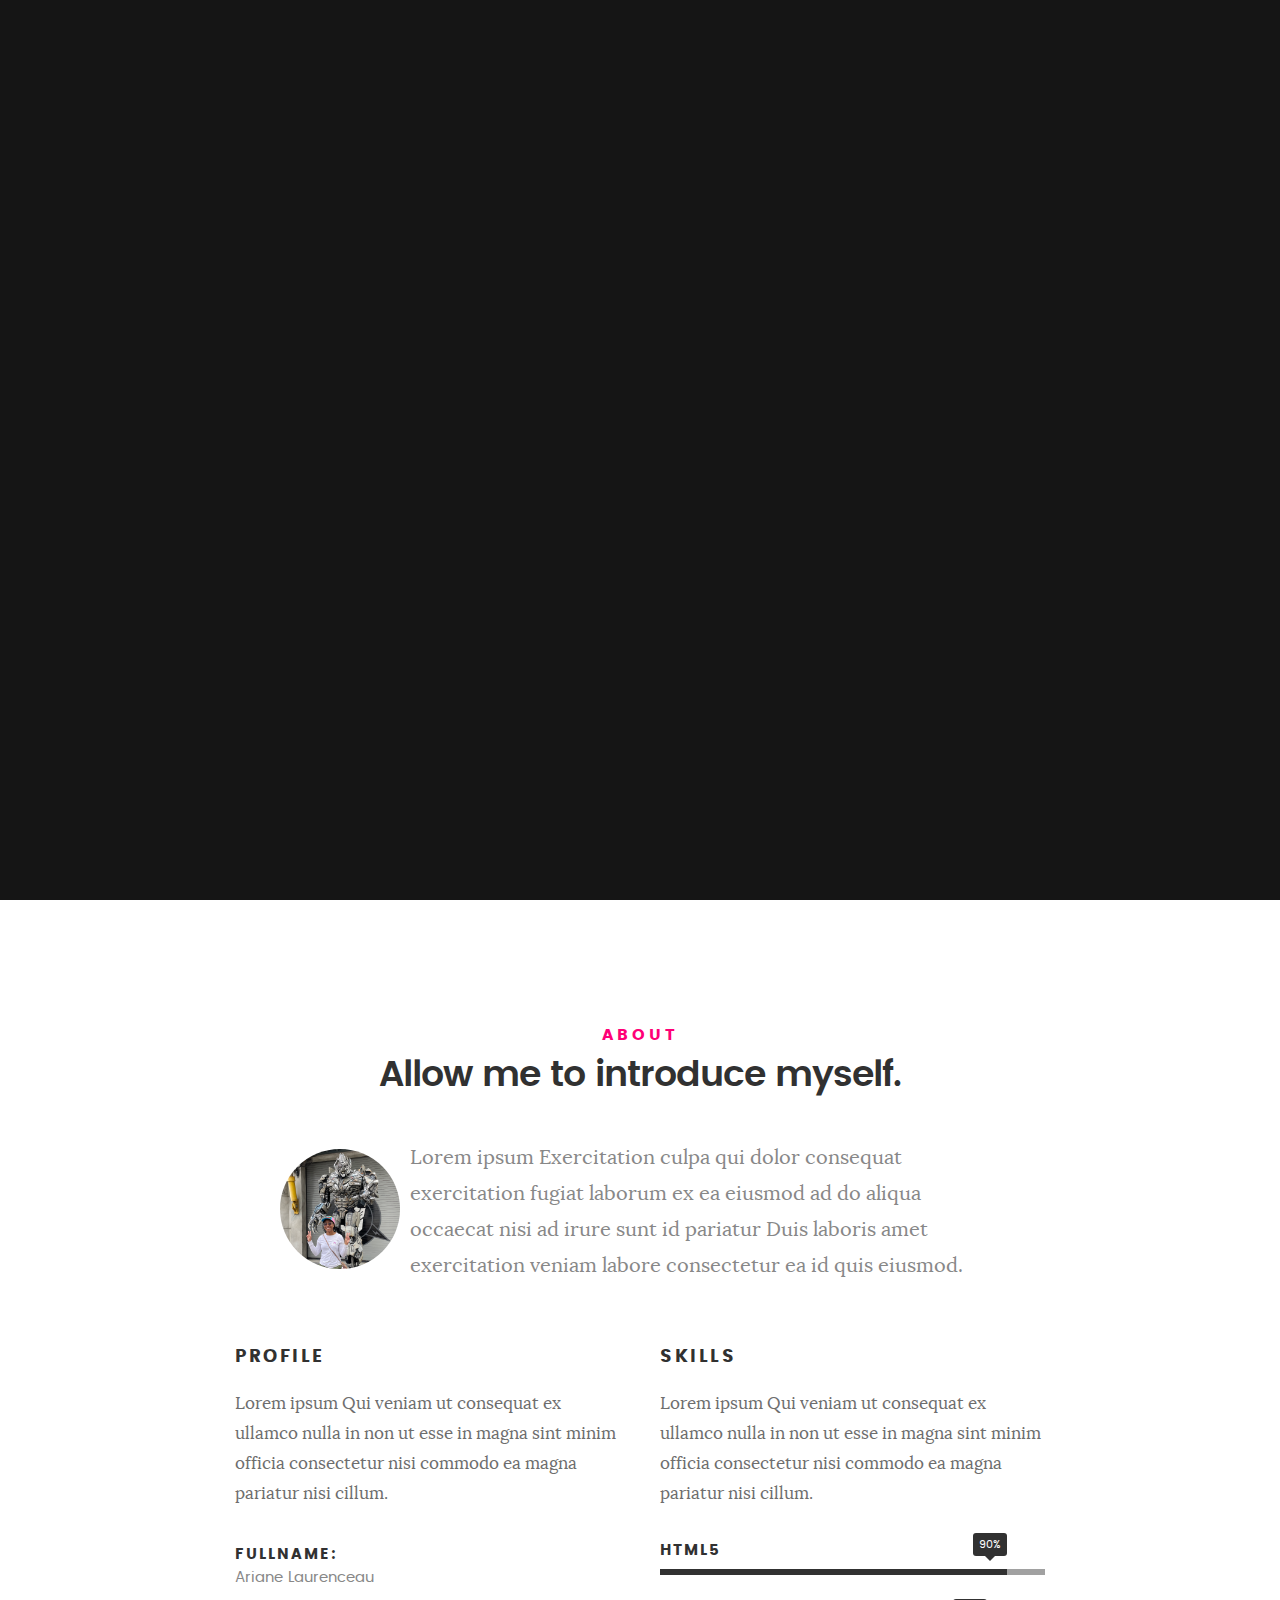
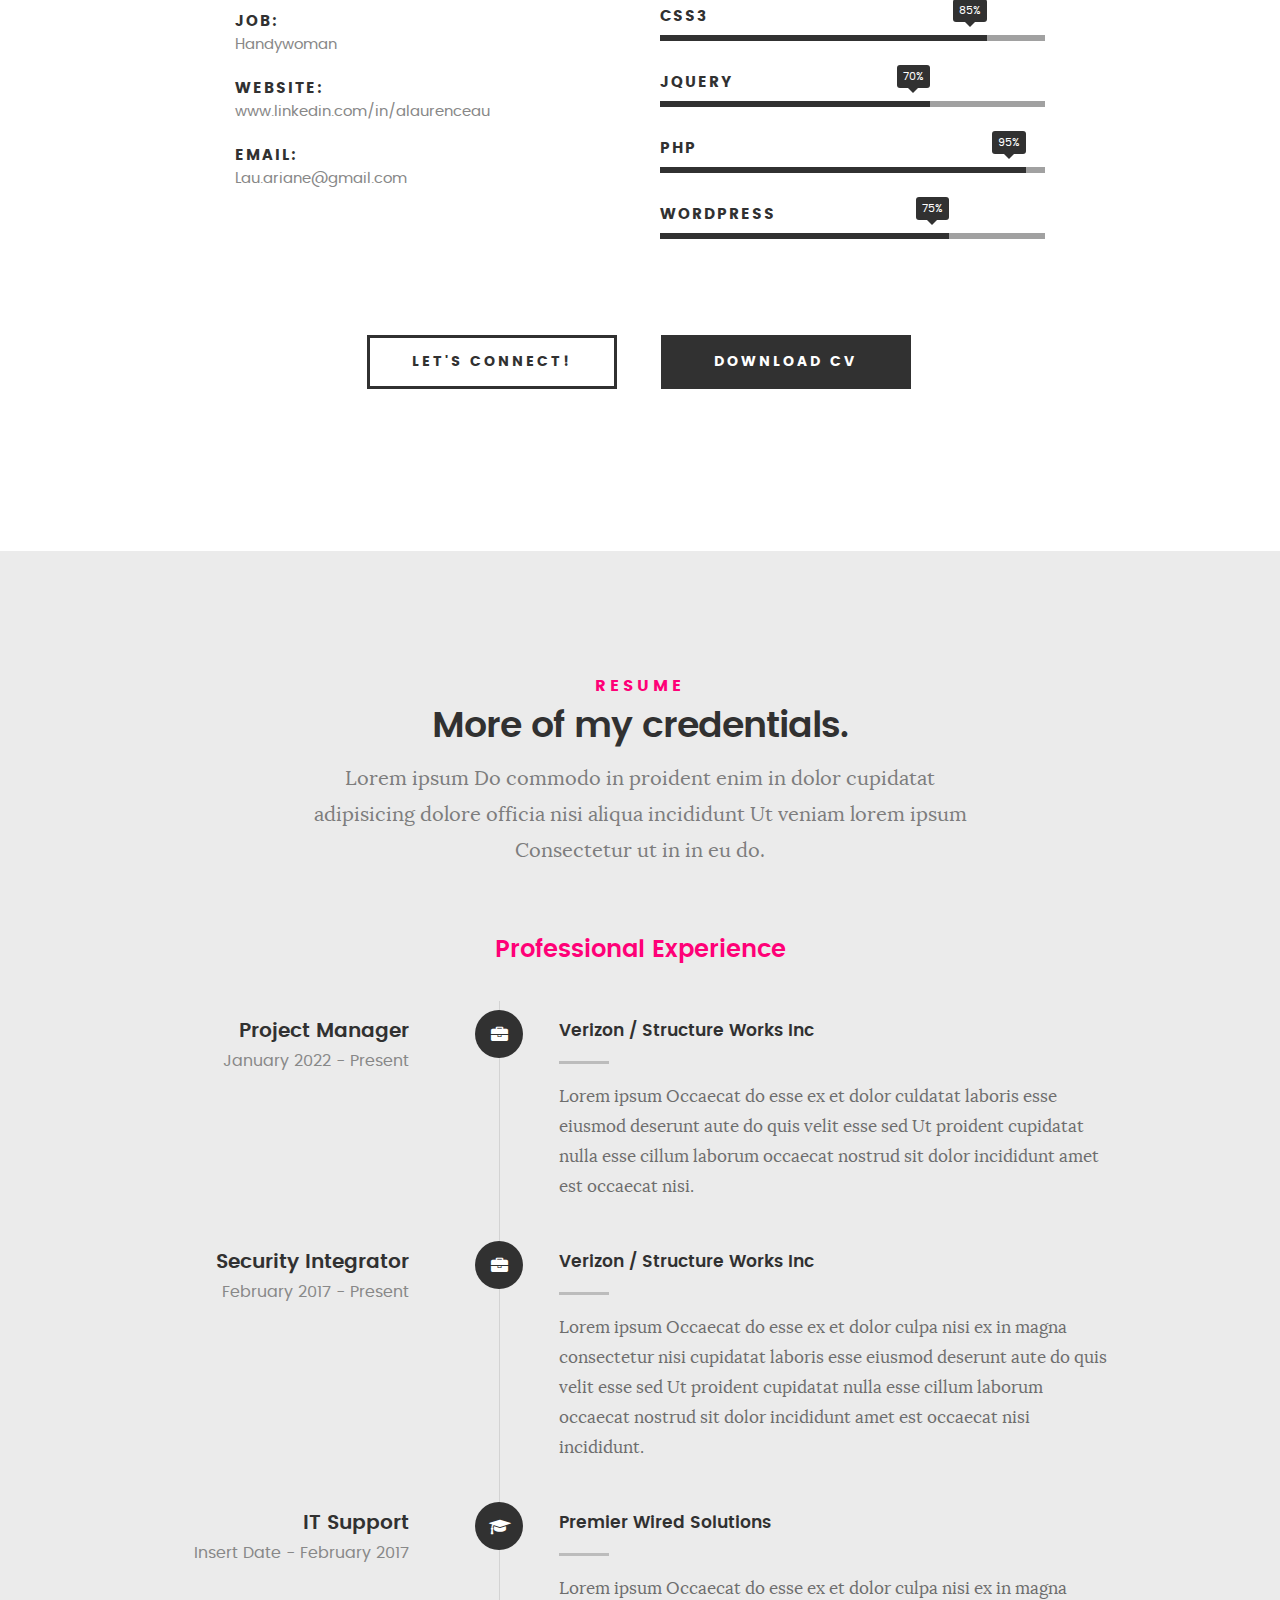
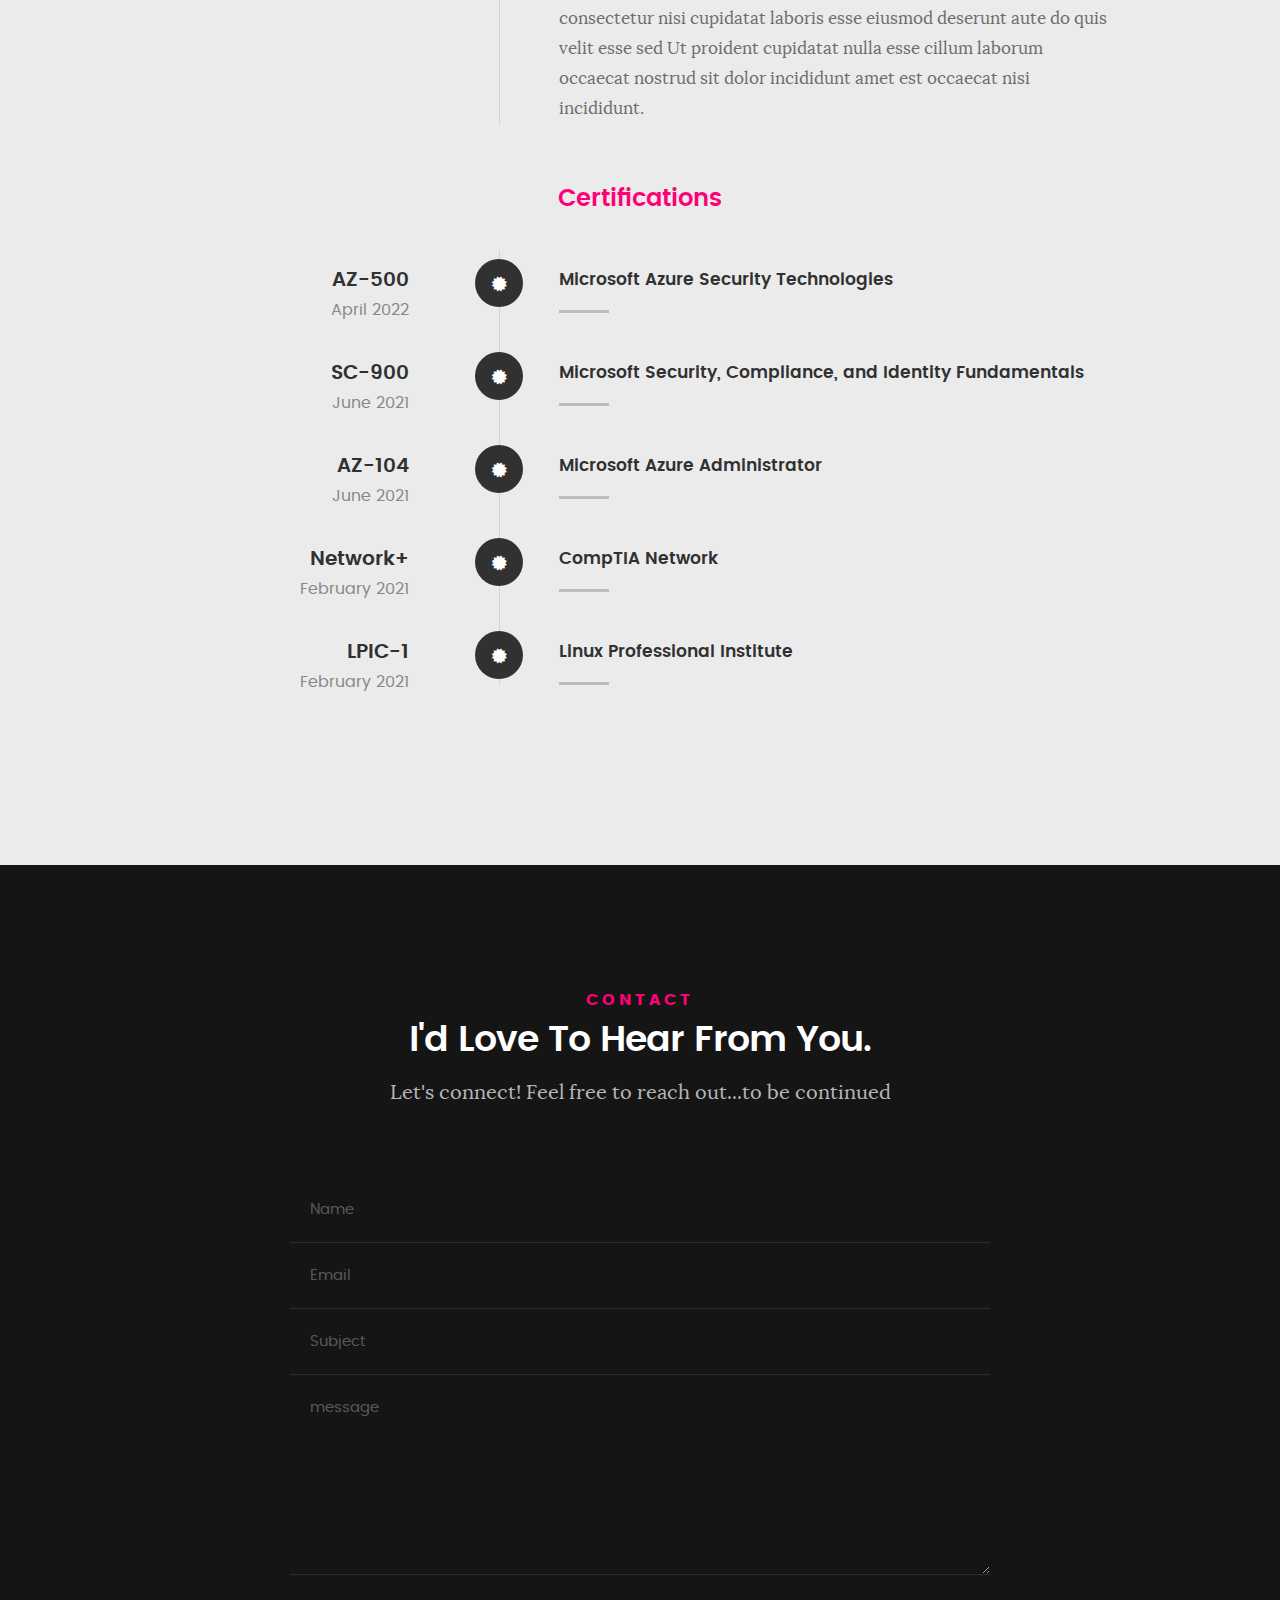
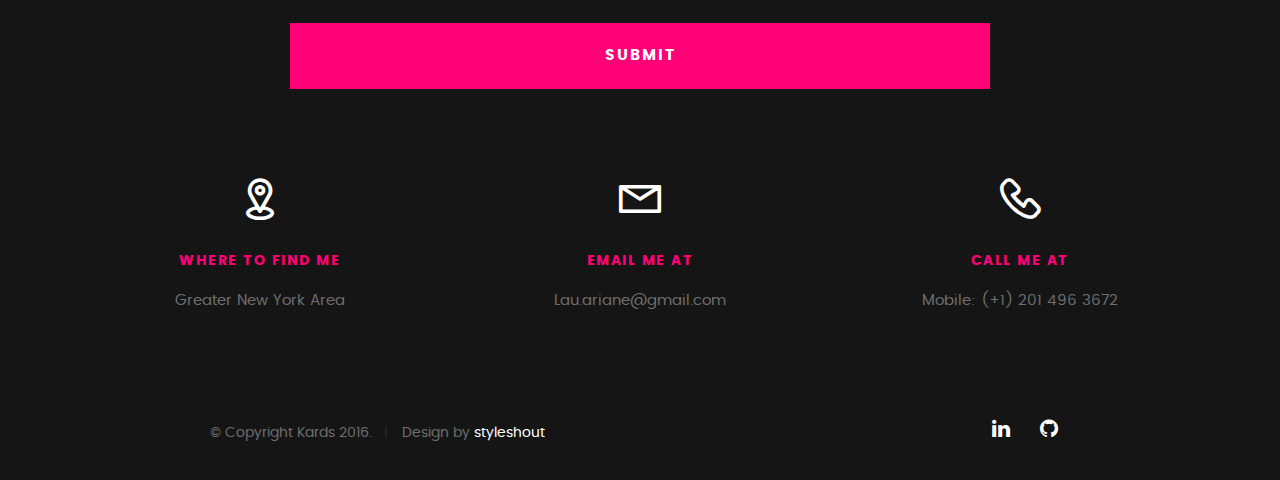
<file: frontend/AriWeb/index.html>
<!DOCTYPE html>
<!--[if IE 8 ]><html class="no-js oldie ie8" lang="en"> <![endif]-->
<!--[if IE 9 ]><html class="no-js oldie ie9" lang="en"> <![endif]-->
<!--[if (gte IE 9)|!(IE)]><!--><html class="no-js" lang="en"> <!--<![endif]-->
<head>

   <!--- basic page needs
   ================================================== -->
   <meta charset="utf-8">
	<title>ARI</title>
	<meta name="description" content="">  
	<meta name="author" content="">

   <!-- mobile specific metas
   ================================================== -->
	<meta name="viewport" content="width=device-width, initial-scale=1, maximum-scale=1">

 	<!-- CSS
   ================================================== -->
   <link rel="stylesheet" href="css/base.css">  
   <link rel="stylesheet" href="css/main.css">
   <link rel="stylesheet" href="css/vendor.css">     

   <!-- script
   ================================================== -->   
	<script src="js/modernizr.js"></script>
	<script src="js/pace.min.js"></script>

   <!-- favicons
	================================================== -->
	<link rel="icon" type="image/png" href="favicon.png">

</head>

<body id="top">

	<!-- header 
   ================================================== -->
   <header>   	
   	<div class="row">

   		<div class="top-bar">
   			<a class="menu-toggle" href="#"><span>Menu</span></a>

	   		<div class="logo">
		         <a href="index.html">ARI</a>
		      </div>		      

		   	<nav id="main-nav-wrap">
					<ul class="main-navigation">
						<li class="current"><a class="smoothscroll"  href="#intro" title="">Home</a></li>
						<li><a class="smoothscroll"  href="#about" title="">About</a></li>
						<li><a class="smoothscroll"  href="#resume" title="">Resume</a></li>					
						<li><a class="smoothscroll"  href="#contact" title="">Contact</a></li>				
					</ul>
				</nav>    		
   		</div> <!-- /top-bar --> 
   		
   	</div> <!-- /row --> 		
   </header> <!-- /header -->

	<!-- intro section
   ================================================== -->
   <section id="intro">   

   	<div class="intro-overlay"></div>	

   	<div class="intro-content">
   		<div class="row">

   			<div class="col-twelve">

	   			<h5>Hello, Everyone.</h5>
	   			<h1>I'm Ariane.</h1>

	   			<p>But you can call me Ari and this page has been viewed <a id="counter"></a> times ;) </p>

	   			<a class="button stroke smoothscroll" href="#about" title="">More About Me</a>

	   		</div>  
   			
   		</div>   		 		
   	</div> <!-- /intro-content --> 

   	<ul class="intro-social">        
        <li><a href="http://www.linkedin.com/in/alaurenceau"><i class="fa fa-linkedin"></i></a></li> 
		<li><a href="#"><i class="fa fa-github"></i></a></li>

      </ul> <!-- /intro-social -->      	

   </section> <!-- /intro -->


   <!-- about section
   ================================================== -->
   <section id="about">  

   	<div class="row section-intro">
   		<div class="col-twelve">

   			<h5>About</h5>
   			<h1>Allow me to introduce myself.</h1>

   			<div class="intro-info">

   				<img src="images/me.png" alt="Profile Picture">

   				<p class="lead">Lorem ipsum Exercitation culpa qui dolor consequat exercitation fugiat laborum ex ea eiusmod ad do aliqua occaecat nisi ad irure sunt id pariatur Duis laboris amet exercitation veniam labore consectetur ea id quis eiusmod.</p>
   			</div>   			

   		</div>   		
   	</div> <!-- /section-intro -->

   	<div class="row about-content">

   		<div class="col-six tab-full">

   			<h3>Profile</h3>
   			<p>Lorem ipsum Qui veniam ut consequat ex ullamco nulla in non ut esse in magna sint minim officia consectetur nisi commodo ea magna pariatur nisi cillum.</p>

   			<ul class="info-list">
   				<li>
   					<strong>Fullname:</strong>
   					<span>Ariane Laurenceau</span>
   				</li>
   				<li>
   					<strong>Job:</strong>
   					<span>Handywoman</span>
   				</li>
   				<li>
   					<strong>Website:</strong>
   					<span>www.linkedin.com/in/alaurenceau</span>
   				</li>
   				<li>
   					<strong>Email:</strong>
   					<span>Lau.ariane@gmail.com</span>
   				</li>

   			</ul> <!-- /info-list -->

   		</div>

   		<div class="col-six tab-full">

   			<h3>Skills</h3>
   			<p>Lorem ipsum Qui veniam ut consequat ex ullamco nulla in non ut esse in magna sint minim officia consectetur nisi commodo ea magna pariatur nisi cillum.</p>

				<ul class="skill-bars">
				   <li>
				   	<div class="progress percent90"><span>90%</span></div>
				   	<strong>HTML5</strong>
				   </li>
				   <li>
				   	<div class="progress percent85"><span>85%</span></div>
				   	<strong>CSS3</strong>
				   </li>
				   <li>
				   	<div class="progress percent70"><span>70%</span></div>
				   	<strong>JQuery</strong>
				   </li>
				   <li>
				   	<div class="progress percent95"><span>95%</span></div>
				   	<strong>PHP</strong>
				   </li>
				   <li>

				   	<div class="progress percent75"><span>75%</span></div>
				   	<strong>Wordpress</strong>
				   </li>
      
				</ul> <!-- /skill-bars -->		

   		</div>

   	</div>

   	<div class="row button-section">
   		<div class="col-twelve">
   			<a href="#contact" title="Hire Me" class="button stroke smoothscroll">Let's Connect!</a>
   			<a href="#" title="Download CV" class="button button-primary">Download CV</a>
   		</div>   		
   	</div>

   </section> <!-- /process-->    


   <!-- resume Section
   ================================================== -->
	<section id="resume" class="grey-section">

		<div class="row section-intro">
   		<div class="col-twelve">

   			<h5>Resume</h5>
   			<h1>More of my credentials.</h1>

   			<p class="lead">Lorem ipsum Do commodo in proident enim in dolor cupidatat adipisicing dolore officia nisi aliqua incididunt Ut veniam lorem ipsum Consectetur ut in in eu do.</p>

   		</div>   		
   	</div> <!-- /section-intro--> 

   	<div class="row resume-timeline">

   		<div class="col-twelve resume-header">

   			<h2>Professional Experience</h2>

   		</div> <!-- /resume-header -->

   		<div class="col-twelve">

   			<div class="timeline-wrap">

   				<div class="timeline-block">

	   				<div class="timeline-ico">
	   					<i class="fa fa-briefcase"></i>
	   				</div>

	   				<div class="timeline-header">
	   					<h3>Project Manager</h3>
	   					<p>January 2022 - Present</p>
	   				</div>

	   				<div class="timeline-content">
	   					<h4>Verizon / Structure Works Inc</h4>
	   					<p>Lorem ipsum Occaecat do esse ex et dolor culdatat laboris esse eiusmod deserunt aute do quis velit esse sed Ut proident cupidatat nulla esse cillum laborum occaecat nostrud sit dolor incididunt amet est occaecat nisi.</p>
	   				</div>

	   			</div> <!-- /timeline-block -->

	   			<div class="timeline-block">

	   				<div class="timeline-ico">
	   					<i class="fa fa-briefcase"></i>
	   				</div>

	   				<div class="timeline-header">
	   					<h3>Security Integrator</h3>
	   					<p>February 2017 - Present</p>
	   				</div>

	   				<div class="timeline-content">
	   					<h4>Verizon / Structure Works Inc</h4>
	   					<p>Lorem ipsum Occaecat do esse ex et dolor culpa nisi ex in magna consectetur nisi cupidatat laboris esse eiusmod deserunt aute do quis velit esse sed Ut proident cupidatat nulla esse cillum laborum occaecat nostrud sit dolor incididunt amet est occaecat nisi incididunt.</p>
	   				</div>

	   			</div> <!-- /timeline-block -->

	   			<div class="timeline-block">

	   				<div class="timeline-ico">
	   					<i class="fa fa-graduation-cap"></i>
	   				</div>

	   				<div class="timeline-header">
	   					<h3>IT Support</h3>
	   					<p>Insert Date - February 2017</p>
	   				</div>

	   				<div class="timeline-content">
	   					<h4>Premier Wired Solutions</h4>
	   					<p>Lorem ipsum Occaecat do esse ex et dolor culpa nisi ex in magna consectetur nisi cupidatat laboris esse eiusmod deserunt aute do quis velit esse sed Ut proident cupidatat nulla esse cillum laborum occaecat nostrud sit dolor incididunt amet est occaecat nisi incididunt.</p>
	   				</div>

	   			</div> <!-- /timeline-block -->

   			</div> <!-- /timeline-wrap -->   			

   		</div> <!-- /col-twelve -->
   		
   	</div> <!-- /resume-timeline -->
   	
   	<div class="row resume-timeline">

   		<div class="col-twelve resume-header">

   			<h2>Certifications</h2>

   		</div> <!-- /resume-header -->

   		<div class="col-twelve">

   			<div class="timeline-wrap">

   				<div class="timeline-block">

	   				<div class="timeline-ico">
	   					<i class="fa fa-certificate"></i>
	   				</div>

	   				<div class="timeline-header">
	   					<h3>AZ-500</h3>
	   					<p>April 2022</p>
	   				</div>

	   				<div class="timeline-content">
	   					<h4>Microsoft Azure Security Technologies</h4>
	   					<p></p>
	   				</div>

	   			</div> <!-- /timeline-block -->

	   			<div class="timeline-block">

	   				<div class="timeline-ico">
	   					<i class="fa fa-certificate"></i>
	   				</div>

	   				<div class="timeline-header">
	   					<h3>SC-900</h3>
	   					<p>June 2021</p>
	   				</div>

	   				<div class="timeline-content">
	   					<h4>Microsoft Security, Compliance, and Identity Fundamentals</h4>
	   					<p></p>
	   				</div>

	   			</div> <!-- /timeline-block -->

	   			<div class="timeline-block">

	   				<div class="timeline-ico">
	   					<i class="fa fa-certificate"></i>
	   				</div>

	   				<div class="timeline-header">
	   					<h3>AZ-104</h3>
	   					<p>June 2021</p>
	   				</div>

	   				<div class="timeline-content">
	   					<h4>Microsoft Azure Administrator</h4>
	   					<p></p>
	   				</div>

	   			</div> <!-- /timeline-block -->

				<div class="timeline-block">

					<div class="timeline-ico">
						<i class="fa fa-certificate"></i>
					</div>

					<div class="timeline-header">
						<h3>Network+</h3>
						<p>February 2021</p>
					</div>

					<div class="timeline-content">
						<h4>CompTIA Network</h4>
						<p></p>
					</div>

				</div> <!-- /timeline-block -->

				<div class="timeline-block">

					<div class="timeline-ico">
						<i class="fa fa-certificate"></i>
					</div>

					<div class="timeline-header">
						<h3>LPIC-1</h3>
						<p>February 2021</p>
					</div>

					<div class="timeline-content">
						<h4>Linux Professional Institute</h4>
						<p></p>
					</div>

				</div> <!-- /timeline-block -->

   			</div> <!-- /timeline-wrap -->   			

   		</div> <!-- /col-twelve -->
   		
   	</div> <!-- /resume-timeline -->
		
	</section> <!-- /features -->

	
   <!-- contact
   ================================================== -->
	<section id="contact">

		<div class="row section-intro">
   		<div class="col-twelve">

   			<h5>Contact</h5>
   			<h1>I'd Love To Hear From You.</h1>

   			<p class="lead">Let's connect! Feel free to reach out...to be continued </p>

   		</div> 
   	</div> <!-- /section-intro -->

   	<div class="row contact-form">

   		<div class="col-twelve">

            <!-- form -->
            <form name="contactForm" id="contactForm" method="post" action="">
      			<fieldset>

                  <div class="form-field">
 						   <input name="contactName" type="text" id="contactName" placeholder="Name" value="" minlength="2" required="">
                  </div>
                  <div class="form-field">
	      			   <input name="contactEmail" type="email" id="contactEmail" placeholder="Email" value="" required="">
	               </div>
                  <div class="form-field">
	     				   <input name="contactSubject" type="text" id="contactSubject" placeholder="Subject" value="">
	               </div>                       
                  <div class="form-field">
	                 	<textarea name="contactMessage" id="contactMessage" placeholder="message" rows="10" cols="50" required=""></textarea>
	               </div>                      
                 <div class="form-field">
                     <button class="submitform">Submit</button>
                     <div id="submit-loader">
                        <div class="text-loader">Sending...</div>                             
       				      <div class="s-loader">
								  	<div class="bounce1"></div>
								  	<div class="bounce2"></div>
								  	<div class="bounce3"></div>
								</div>
							</div>
                  </div>

      			</fieldset>
      		</form> <!-- Form End -->

            <!-- contact-warning -->
            <div id="message-warning">            	
            </div>            
            <!-- contact-success -->
      		<div id="message-success">
               <i class="fa fa-check"></i>Your message was sent, thank you!<br>
      		</div>

         </div> <!-- /col-twelve -->
   		
   	</div> <!-- /contact-form -->

   	<div class="row contact-info">

   		<div class="col-four tab-full">

   			<div class="icon">
   				<i class="icon-pin"></i>
   			</div>

   			<h5>Where to find me</h5>

   			<p>Greater New York Area</p>

   		</div>

   		<div class="col-four tab-full collapse">

   			<div class="icon">
   				<i class="icon-mail"></i>
   			</div>

   			<h5>Email Me At</h5>

   			<p>Lau.ariane@gmail.com</p>

   		</div>

   		<div class="col-four tab-full">

   			<div class="icon">
   				<i class="icon-phone"></i>
   			</div>

   			<h5>Call Me At</h5>

   			<p>Mobile: (+1) 201 496 3672</p>

   		</div>
   		
   	</div> <!-- /contact-info -->
		
	</section> <!-- /contact -->


   <!-- footer
   ================================================== -->

   <footer>
     	<div class="row">

     		<div class="col-six tab-full pull-right social">

     			<ul class="footer-social">        
			      <li><a href="http://www.linkedin.com/in/alaurenceau"><i class="fa fa-linkedin"></i></a></li>
			      <li><a href="#"><i class="fa fa-github"></i></a></li>
			   </ul> 
	      		
	      </div>

      	<div class="col-six tab-full">
	      	<div class="copyright">
		        	<span>© Copyright Kards 2016.</span> 
		        	<span>Design by <a href="http://www.styleshout.com/">styleshout</a></span>	         	
		         </div>		                  
	      	</div>

	      	<div id="go-top">
		         <a class="smoothscroll" title="Back to Top" href="#top"><i class="fa fa-long-arrow-up"></i></a>
		      </div>

      	</div> <!-- /row -->     	
   </footer>  

   <div id="preloader"> 
    	<div id="loader"></div>
   </div> 

   <!-- Java Script
   ================================================== --> 
   <script src="js/jquery-2.1.3.min.js"></script>
   <script src="js/plugins.js"></script>
   <script src="js/main.js"></script>

</body>

</html>
</file>
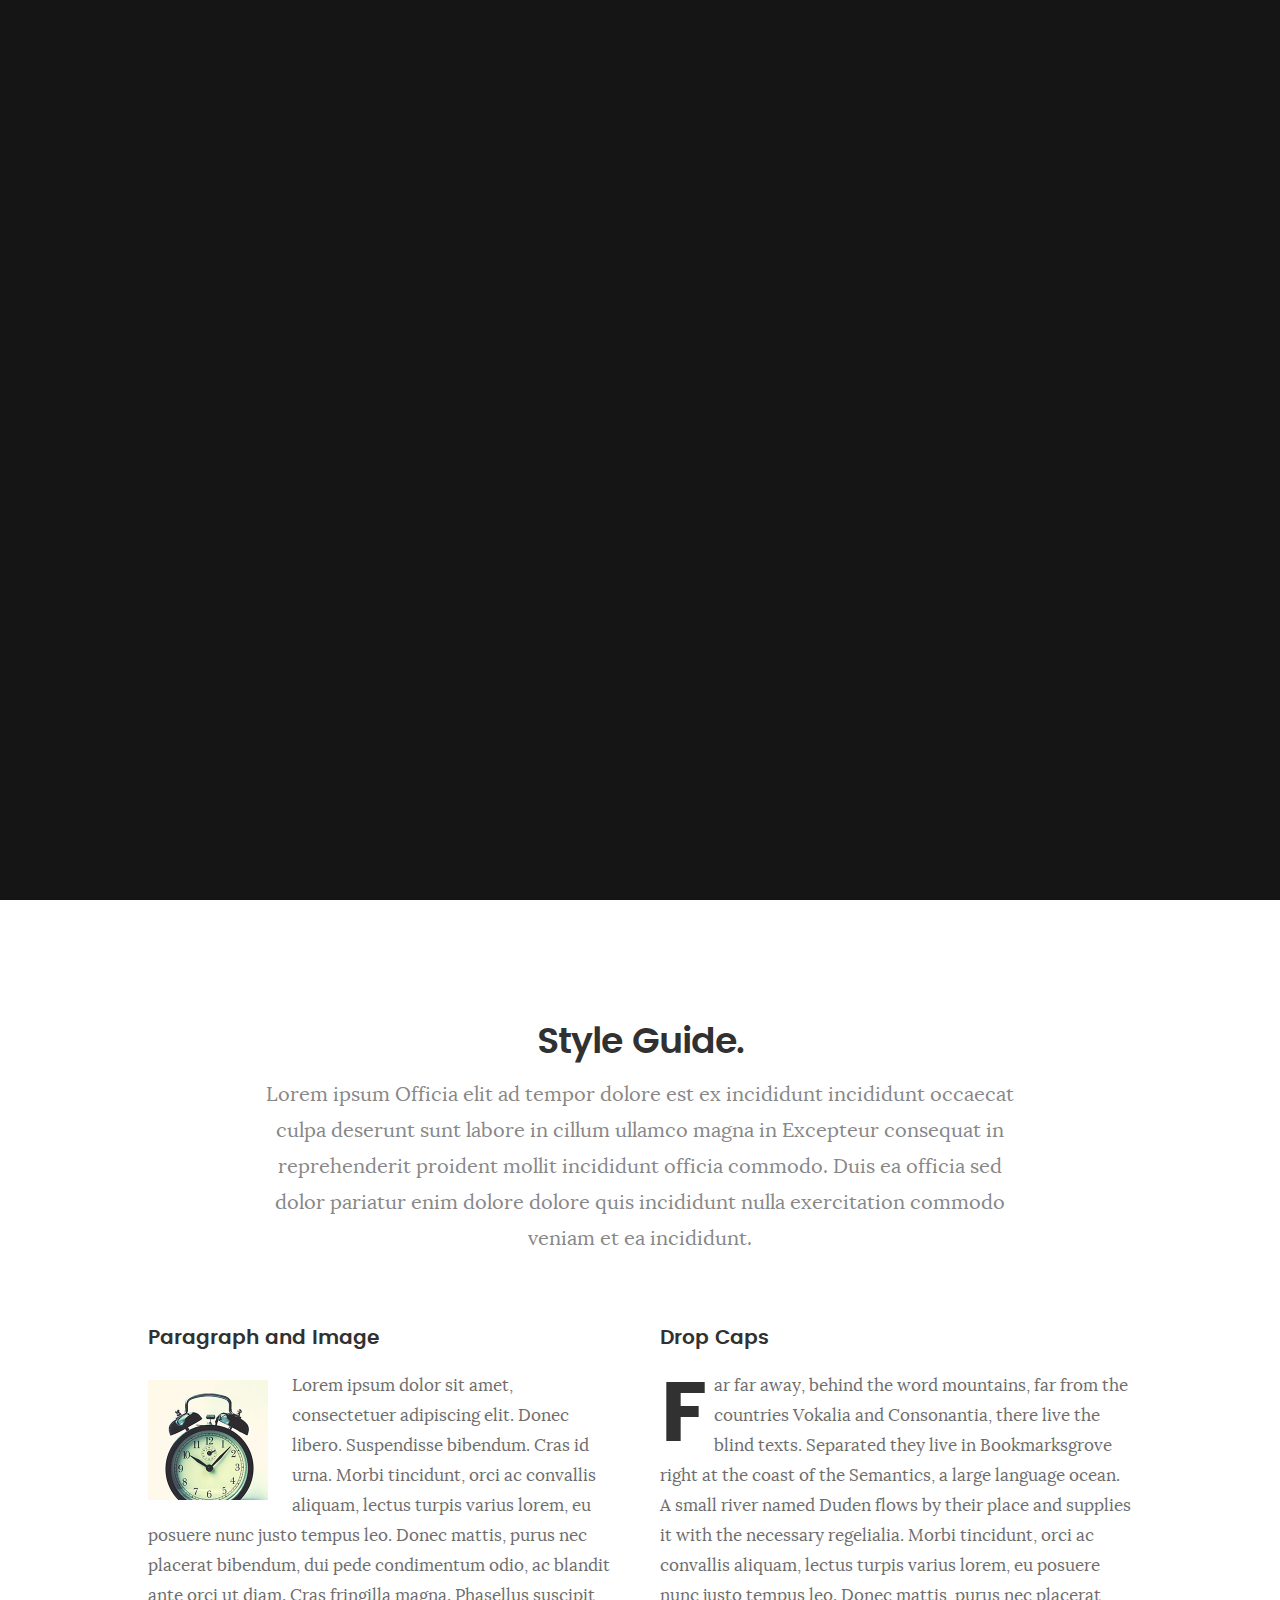
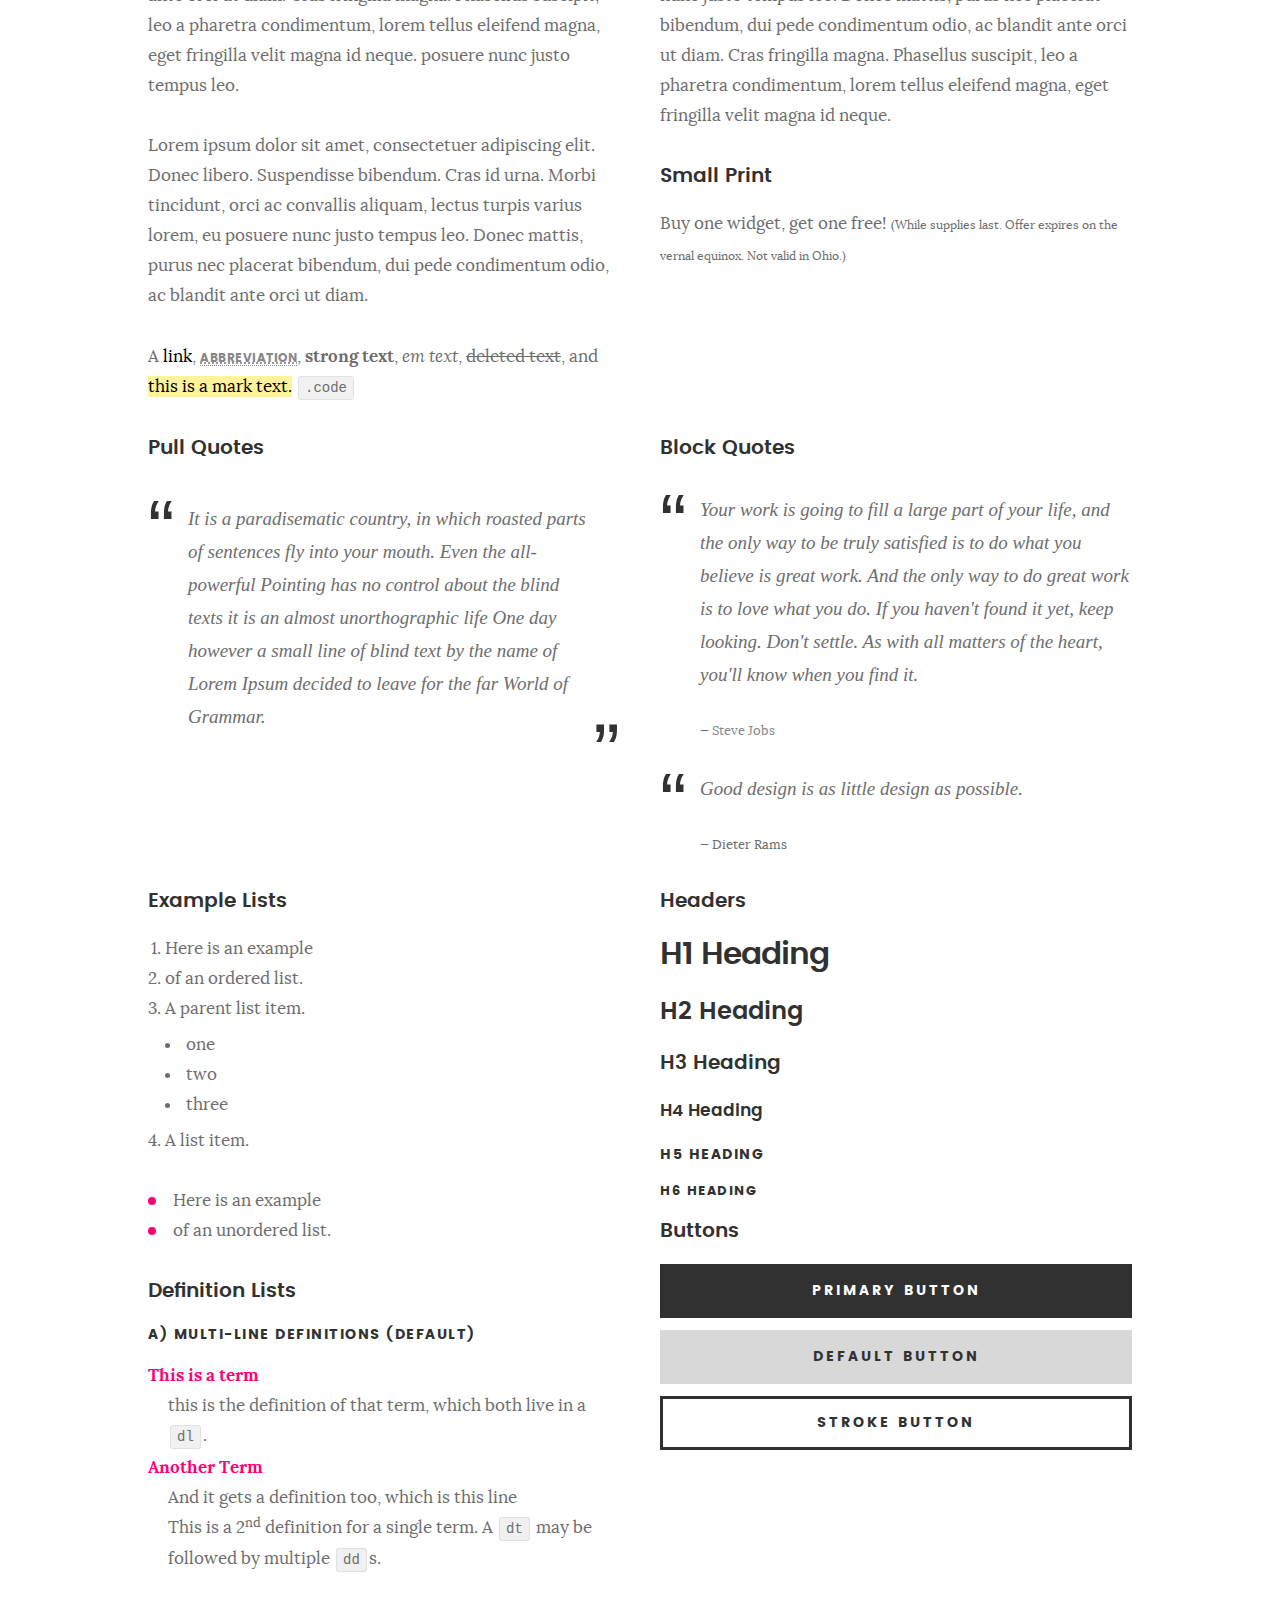
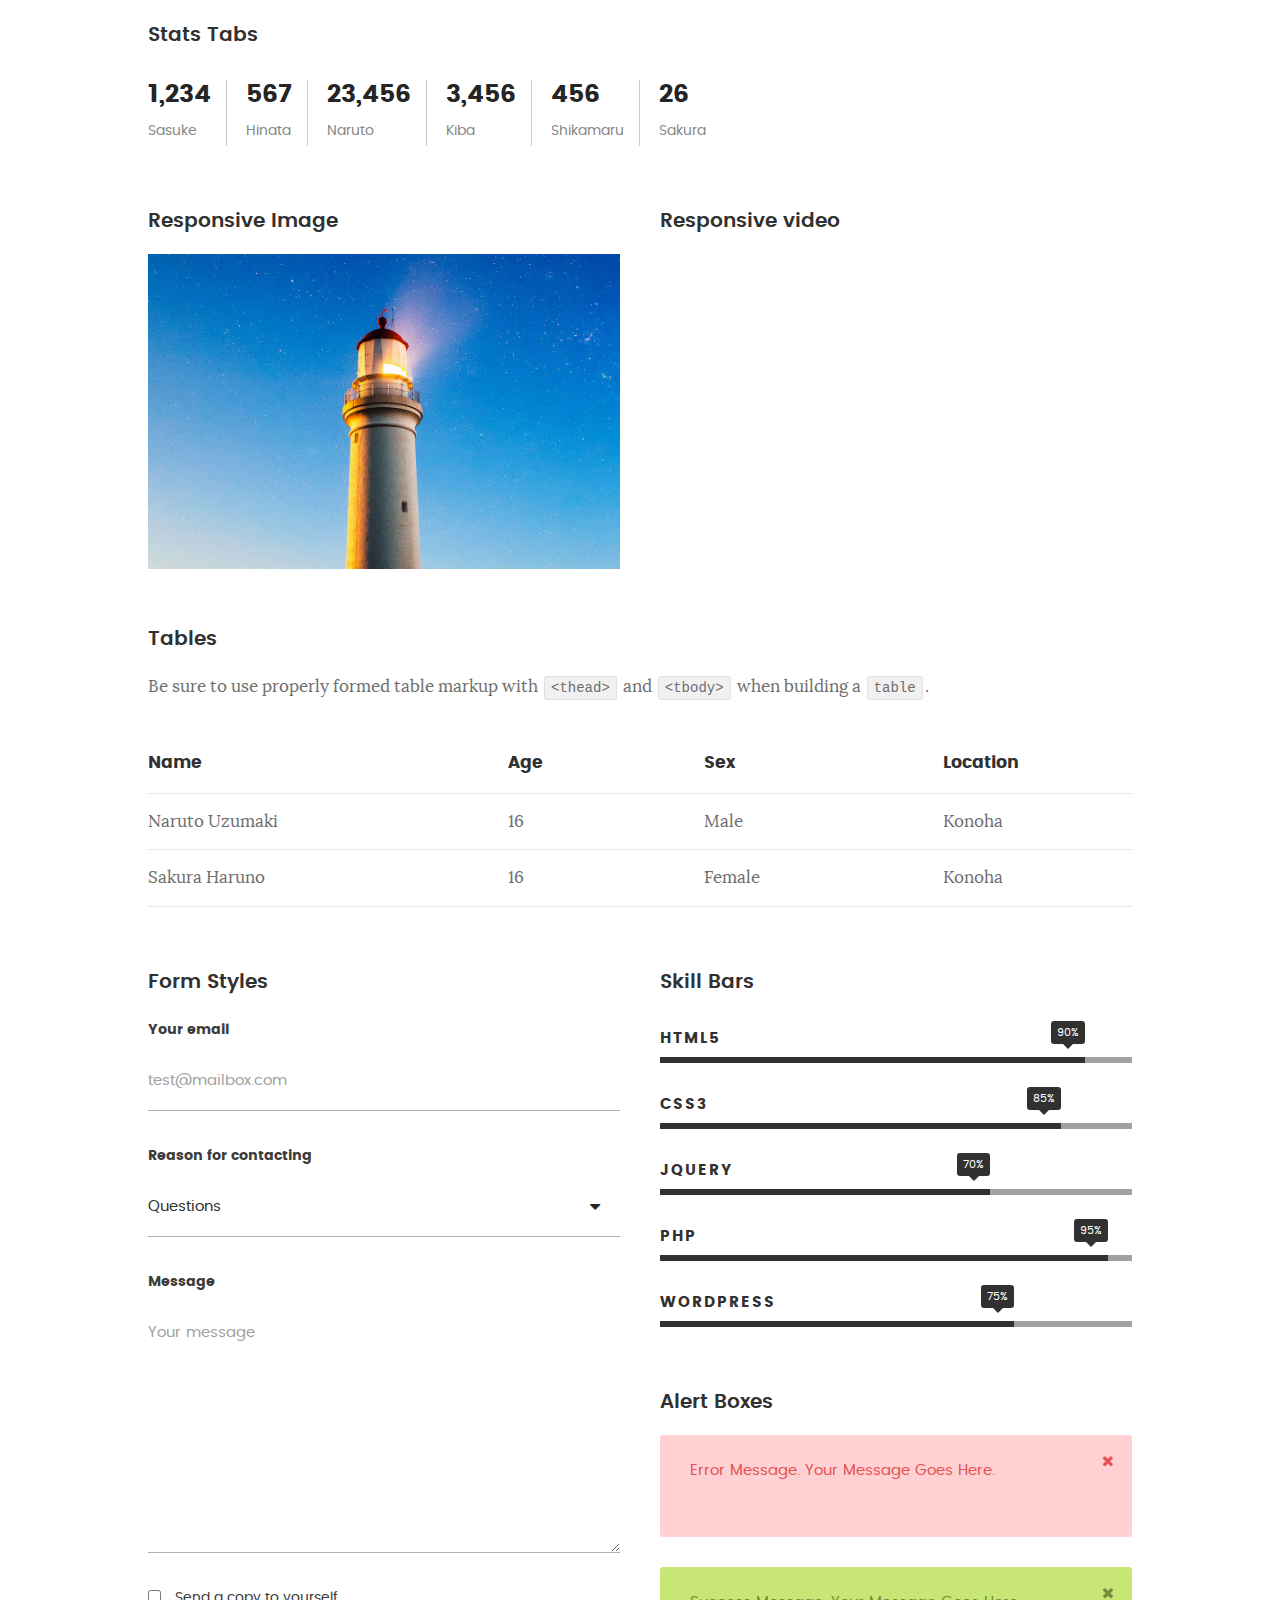
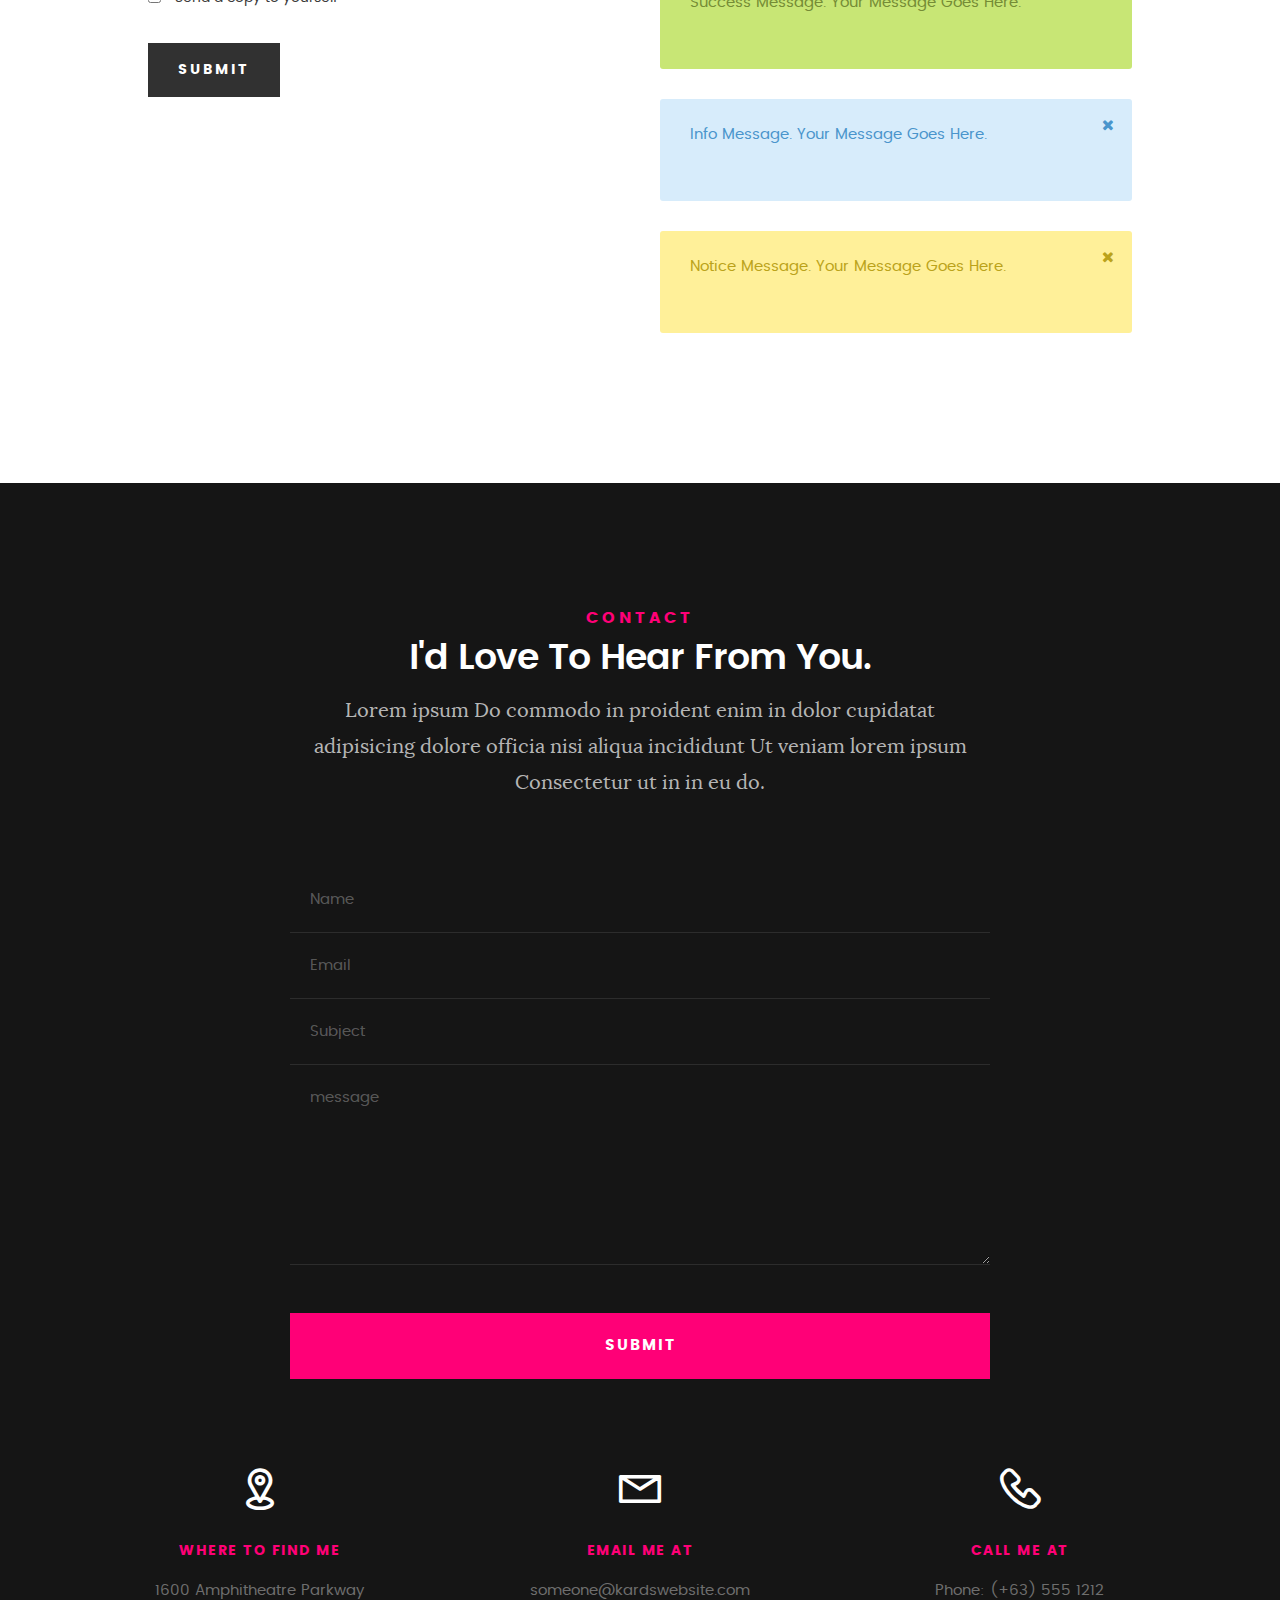
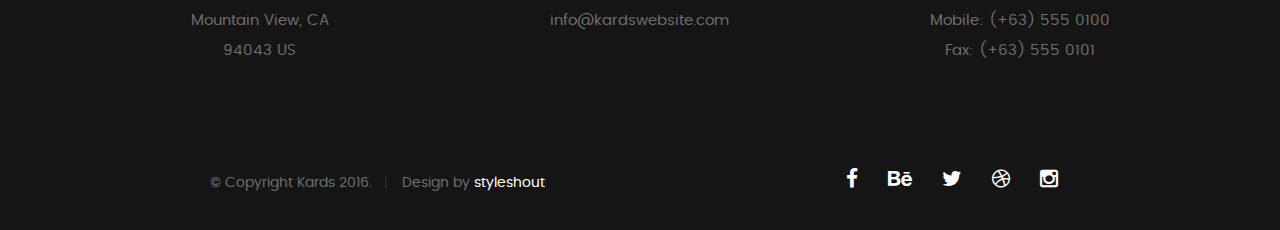
<file: frontend/AriWeb/styles.html>
<!DOCTYPE html>
<!--[if IE 8 ]><html class="no-js oldie ie8" lang="en"> <![endif]-->
<!--[if IE 9 ]><html class="no-js oldie ie9" lang="en"> <![endif]-->
<!--[if (gte IE 9)|!(IE)]><!--><html class="no-js" lang="en"> <!--<![endif]-->
<head>

   <!--- basic page needs
   ================================================== -->
   <meta charset="utf-8">
	<title>Style Demo - Kards</title>
	<meta name="description" content="">  
	<meta name="author" content="">

   <!-- mobile specific metas
   ================================================== -->
	<meta name="viewport" content="width=device-width, initial-scale=1, maximum-scale=1">

 	<!-- CSS
   ================================================== -->
   <link rel="stylesheet" href="css/base.css">  
   <link rel="stylesheet" href="css/main.css">
   <link rel="stylesheet" href="css/vendor.css">

   <style type="text/css" media="screen">

   	#styles { 
   		background: white;
   		padding-top: 12rem;
   		padding-bottom: 12rem;
   	}
   	#styles .row {
   		max-width: 1024px;
     	}
     	#styles .section-intro {
   		max-width: 800px;
     	}
      	
   </style>       

   <!-- script
   ================================================== -->
	<script src="js/modernizr.js"></script>
	<script src="js/pace.min.js"></script>

   <!-- favicons
	================================================== -->
	<link rel="icon" type="image/png" href="favicon.png">

</head>

<body id="top">

	<!-- header 
   ================================================== -->
   <header>   	
   	<div class="row">

   		<div class="top-bar">
   			<a class="menu-toggle" href="#"><span>Menu</span></a>

	   		<div class="logo">
		         <a href="index.html">KARDS</a>
		      </div>		      

		   	<nav id="main-nav-wrap">
					<ul class="main-navigation">
						<li><a href="index.html#intro" title="">Home</a></li>
						<li><a href="index.html#about" title="">About</a></li>
						<li><a href="index.html#resume" title="">Resume</a></li>
						<li><a href="index.html#services" title="">Services</a></li>					
						<li><a class="smoothscroll"  href="#contact" title="">Contact</a></li>	
						<li><a href="styles.html" title="">Style Demo</a></li>				
					</ul>
				</nav>    		
   		</div> <!-- /top-bar --> 
   		
   	</div> <!-- /row --> 		
   </header> <!-- /header -->

	<!-- intro section
   ================================================== -->
   <section id="intro">   

   	<div class="intro-overlay"></div>	

   	<div class="intro-content">
   		<div class="row">

   			<div class="col-twelve">

	   			<h5>Hello, Everyone.</h5>
	   			<h1>I'm Ariane Laurenceau.</h1>

	   			<p class="intro-position">
	   				<span>But you can call me Ari</span>
	   			</p>

	   			<a class="button stroke smoothscroll" href="#about" title="">More About Me</a>

	   		</div>  
   			
   		</div>   		 		
   	</div> <!-- /intro-content --> 

   	<ul class="intro-social">        
         <li><a href="#"><i class="fa fa-facebook"></i></a></li>
         <li><a href="#"><i class="fa fa-behance"></i></a></li>
         <li><a href="#"><i class="fa fa-twitter"></i></a></li>
         <li><a href="#"><i class="fa fa-dribbble"></i></a></li>
         <li><a href="#"><i class="fa fa-instagram"></i></a></li>
      </ul> <!-- /intro-social -->      	

   </section> <!-- /intro -->


   <!-- Style Demo
   ================================================== -->
   <section id="styles">

   	<div class="row section-intro">

   		<div class="col-twelve">

   			<h1>Style Guide.</h1>

   			<p class="lead">Lorem ipsum Officia elit ad tempor dolore est ex incididunt incididunt occaecat culpa deserunt sunt labore in cillum ullamco magna in Excepteur consequat in reprehenderit proident mollit incididunt officia commodo.
   			Duis ea officia sed dolor pariatur enim dolore dolore quis incididunt nulla exercitation commodo veniam et ea incididunt.</p>   			

   		</div>

     	</div> <!-- /row -->

     	<div class="row">

     		<div class="col-six tab-full">

		      <h3>Paragraph and Image</h3>

		      <p><a href="#"><img width="120" height="120" class="pull-left" alt="sample-image" src="images/sample-image.jpg"></a>
		  		Lorem ipsum dolor sit amet, consectetuer adipiscing elit. Donec libero. Suspendisse bibendum.
		  		Cras id urna. Morbi tincidunt, orci ac convallis aliquam, lectus turpis varius lorem, eu
		  		posuere nunc justo tempus leo. Donec mattis, purus nec placerat bibendum, dui pede condimentum
		  		odio, ac blandit ante orci ut diam. Cras fringilla magna. Phasellus suscipit, leo a pharetra
		  		condimentum, lorem tellus eleifend magna, eget fringilla velit magna id neque.
		  		posuere nunc justo tempus leo. </p>

		  		<p>
		  		Lorem ipsum dolor sit amet, consectetuer adipiscing elit. Donec libero. Suspendisse bibendum.
		  		Cras id urna. Morbi tincidunt, orci ac convallis aliquam, lectus turpis varius lorem, eu
		  		posuere nunc justo tempus leo. Donec mattis, purus nec placerat bibendum, dui pede condimentum
		  		odio, ac blandit ante orci ut diam.	
 			   </p>

            <p>A <a href="#">link</a>,
  			   <abbr title="this really isn't a very good description">abbreviation</abbr>,
  			   <strong>strong text</strong>,
            <em>em text</em>,
  			   <del>deleted text</del>, and
            <mark>this is a mark text.</mark>
            <code>.code</code>
          	</p>

         </div>

         <div class="col-six tab-full">

            <h3>Drop Caps</h3>

	         <p class="drop-cap">Far far away, behind the word mountains, far from the countries Vokalia and Consonantia,
	         there live the blind texts. Separated they live in Bookmarksgrove right at the coast of the
	         Semantics, a large language ocean. A small river named Duden flows by their place and supplies it with the necessary regelialia. Morbi tincidunt, orci ac convallis aliquam, lectus turpis varius lorem, eu	posuere nunc justo tempus leo. Donec mattis, purus nec placerat bibendum, dui pede condimentum odio, ac blandit ante orci ut diam. Cras fringilla magna. Phasellus suscipit, leo a pharetra condimentum, lorem tellus eleifend magna, eget fringilla velit magna id neque.
		  		</p>

		      <h3>Small Print</h3>

		      <p>Buy one widget, get one free!
		  		<small>(While supplies last. Offer expires on the vernal equinox. Not valid in Ohio.)</small>
		  		</p>

		   </div>	         

		</div> <!-- /row -->

		<div class="row">

		  	<div class="col-six tab-full">

		      <h3>Pull Quotes</h3>

		      <aside class="pull-quote">
				   <blockquote>
					   <p>It is a paradisematic country, in which roasted parts of
		            sentences fly into your mouth. Even the all-powerful Pointing has no control about the blind
		            texts it is an almost unorthographic life One day however a small line of blind text by the name
		            of Lorem Ipsum decided to leave for the far World of Grammar.</p>
					</blockquote>
				</aside>

		   </div>

		   <div class="col-six tab-full">

		      <h3>Block Quotes</h3>

		      <blockquote cite="http://where-i-got-my-info-from.com">
				   <p>Your work is going to fill a large part of your life, and the only way to be truly satisfied is
		         to do what you believe is great work. And the only way to do great work is to love what you do.
		         If you haven't found it yet, keep looking. Don't settle. As with all matters of the heart, you'll know when you find it.
		         </p>
		
					<cite>
					   <a href="#">Steve Jobs</a>
					</cite>
			   </blockquote>

		      <blockquote>
		         <p>Good design is as little design as possible.</p>
		         <cite>Dieter Rams</cite>
		      </blockquote>

		   </div>

		</div> <!-- /row -->

		<div class="row half-bottom">

		 	<div class="col-six tab-full">

		      <h3>Example Lists</h3>

		      <ol>
				   <li>Here is an example</li>
				   <li>of an ordered list.</li>
				   <li>A parent list item.
				   	<ul>
				   		<li>one</li>
				   		<li>two</li>
				   		<li>three</li>
				   	</ul>
				   </li>
				   <li>A list item.</li>
			   </ol>

		      <ul class="disc">
				   <li>Here is an example</li>
				   <li>of an unordered list.</li>
			   </ul>	

			   <h3>Definition Lists</h3>	            

		      <h5>a) Multi-line Definitions (default)</h5>

		      <dl>
				   <dt><strong>This is a term</strong></dt>
				      <dd>this is the definition of that term, which both live in a <code>dl</code>.</dd>
				   <dt><strong>Another Term</strong></dt>
				      <dd>And it gets a definition too, which is this line</dd>
				      <dd>This is a 2<sup>nd</sup> definition for a single term. A <code>dt</code> may be followed by multiple <code>dd</code>s.</dd>
			   </dl>

		   </div>

		   <div class="col-six tab-full">		                  

		      <h3>Headers</h3>

		      <h1>H1 Heading</h1>
		      <h2>H2 Heading</h2>
		      <h3>H3 Heading</h3>
		      <h4>H4 Heading</h4>
		      <h5>H5 Heading</h5>
		      <h6>H6 Heading</h6>

		      <h3>Buttons</h3>

		    	<p>
		     		<a class="button button-primary full-width" href="#">Primary Button</a>
		     		<a class="button full-width" href="#">Default Button</a>
		     		<a class="button stroke full-width" href="#">Stroke Button</a>
		     	</p>

		   </div>

		</div> <!-- /row -->

		<div class="row">

		   <div class="col-twelve">

		    	<h3>Stats Tabs</h3>

		      <ul class="stats-tabs">
				   <li><a href="#">1,234 <em>Sasuke</em></a></li>
				   <li><a href="#">567 <em>Hinata</em></a></li>
				   <li><a href="#">23,456 <em>Naruto</em></a></li>
				   <li><a href="#">3,456 <em>Kiba</em></a></li>
				   <li><a href="#">456 <em>Shikamaru</em></a></li>
				   <li><a href="#">26 <em>Sakura</em></a></li>
				</ul>	      		

		   </div>	      	

		</div> <!-- /row -->

		<div class="row half-bottom">

      	<div class="col-six tab-full">

      		<h3>Responsive Image</h3>

      		<p><img src="images/portfolio/modals/m-lighthouse.jpg"></p>

      	</div>

      	<div class="col-six tab-full">

      		<h3>Responsive video</h3>

      		<div class="fluid-video-wrapper">
                  <iframe src="http://player.vimeo.com/video/14592941?title=0&amp;byline=0&amp;portrait=0&amp;color=F64B39" width="500" height="281" frameborder="0" webkitallowfullscreen mozallowfullscreen allowfullscreen></iframe> 
            </div>

      	</div>
      	
      </div> <!-- /row -->

      <div class="row add-bottom">

      	<div class="col-twelve">

      		<h3>Tables</h3>
      		<p>Be sure to use properly formed table markup with <code>&lt;thead&gt;</code> and <code>&lt;tbody&gt;</code> when building a <code>table</code>.</p>

      		<div class="table-responsive">

      			<table>
					  <thead>
					    <tr>
					      <th>Name</th>
					      <th>Age</th>
					      <th>Sex</th>
					      <th>Location</th>					    
					    </tr>
					  </thead>
					  <tbody>
					    <tr>
					      <td>Naruto Uzumaki</td>
					      <td>16</td>
					      <td>Male</td>
					      <td>Konoha</td>					    
					    </tr>
					    <tr>
					      <td>Sakura Haruno</td>
					      <td>16</td>
					      <td>Female</td>
					      <td>Konoha</td>			    
					    </tr>
					  </tbody>
					</table>

      		</div>     		

      	</div>
      	
      </div> <!--row -->

      <div class="row">

		   <div class="col-six tab-full">

		      <h3>Form Styles</h3>

		         <form>
			        	<div>
			         	<label for="sampleInput">Your email</label>
			         	<input class="full-width" type="email" placeholder="test@mailbox.com" id="sampleInput">
			         </div>
			         <div>
			         	<label for="sampleRecipientInput">Reason for contacting</label>
			         	<div class="ss-custom-select">
			         		<select class="full-width" id="sampleRecipientInput">
				           		<option value="Option 1">Questions</option>
				           		<option value="Option 2">Report</option>
				           		<option value="Option 3">Others</option>
				         	</select>
			         	</div>			         	
			         </div>
			       
			       	<label for="exampleMessage">Message</label>
			       	<textarea class="full-width" placeholder="Your message" id="exampleMessage"></textarea>

			        	<label class="add-bottom">
			           	<input type="checkbox">			            
			           	<span class="label-text">Send a copy to yourself</span>
			        	</label>
			       
			        	<input class="button-primary" type="submit" value="Submit">

			      </form>	            

		      </div>

		      <div class="col-six tab-full">

		      		<h3>Skill Bars</h3>

		      		<ul class="skill-bars">
						   <li>
						   	<div class="progress percent90"><span>90%</span></div>
						   	<strong>HTML5</strong>
						   </li>
						   <li>
						   	<div class="progress percent85"><span>85%</span></div>
						   	<strong>CSS3</strong>
						   </li>
						   <li>
						   	<div class="progress percent70"><span>70%</span></div>
						   	<strong>JQuery</strong>
						   </li>
						   <li>
						   	<div class="progress percent95"><span>95%</span></div>
						   	<strong>PHP</strong>
						   </li>
						   <li>

						   	<div class="progress percent75"><span>75%</span></div>
						   	<strong>Wordpress</strong>
						   </li>
		      
						</ul> <!-- /skill-bars -->

			        
			        <h3>Alert Boxes</h3> 
			        
			        <div class="alert-box ss-error hideit">
				        <p>Error Message. Your Message Goes Here.</p>
				        <i class="fa fa-times close"></i>
			        </div><!-- /error -->
			        
			        <div class="alert-box ss-success hideit">
				        <p>Success Message. Your Message Goes Here.</p>
				        <i class="fa fa-times close"></i>
			        </div><!-- /success -->
			        
			        <div class="alert-box ss-info hideit">
				         <p>Info Message. Your Message Goes Here.</p>
				        <i class="fa fa-times close"></i>
			        </div><!-- /info -->
			        
			        <div class="alert-box ss-notice hideit">
				        <p>Notice Message. Your Message Goes Here.</p>
				        <i class="fa fa-times close"></i>
			        </div><!-- /notice -->
			        
			  </div>	         

		</div> <!-- /row -->
		   	
   </section> <!--styles -->	

	
   <!-- contact
   ================================================== -->
	<section id="contact">

		<div class="row section-intro">
   		<div class="col-twelve">

   			<h5>Contact</h5>
   			<h1>I'd Love To Hear From You.</h1>

   			<p class="lead">Lorem ipsum Do commodo in proident enim in dolor cupidatat adipisicing dolore officia nisi aliqua incididunt Ut veniam lorem ipsum Consectetur ut in in eu do.</p>

   		</div> 
   	</div> <!-- /section-intro -->

   	<div class="row contact-form">

   		<div class="col-twelve">

            <!-- form -->
            <form name="contactForm" id="contactForm" method="post" action="">
      			<fieldset>

                  <div class="form-field">
 						   <input name="contactName" type="text" id="contactName" placeholder="Name" value="" minlength="2" required="">
                  </div>
                  <div class="form-field">
	      			   <input name="contactEmail" type="email" id="contactEmail" placeholder="Email" value="" required="">
	               </div>
                  <div class="form-field">
	     				   <input name="contactSubject" type="text" id="contactSubject" placeholder="Subject" value="">
	               </div>                       
                  <div class="form-field">
	                 	<textarea name="contactMessage" id="contactMessage" placeholder="message" rows="10" cols="50" required=""></textarea>
	               </div>                      
                 <div class="form-field">
                     <button class="submitform">Submit</button>
                     <div id="submit-loader">
                        <div class="text-loader">Sending...</div>                             
       				      <div class="s-loader">
								  	<div class="bounce1"></div>
								  	<div class="bounce2"></div>
								  	<div class="bounce3"></div>
								</div>
							</div>
                  </div>

      			</fieldset>
      		</form> <!-- Form End -->

            <!-- contact-warning -->
            <div id="message-warning"></div>            
            <!-- contact-success -->
      		<div id="message-success">
               <i class="fa fa-check"></i>Your message was sent, thank you!<br>
      		</div>

         </div> <!-- /col-twelve -->
   		
   	</div> <!-- /contact-form -->

   	<div class="row contact-info">

   		<div class="col-four tab-full">

   			<div class="icon">
   				<i class="icon-pin"></i>
   			</div>

   			<h5>Where to find me</h5>

   			<p>
            1600 Amphitheatre Parkway<br>
            Mountain View, CA<br>
            94043 US
            </p>

   		</div>

   		<div class="col-four tab-full collapse">

   			<div class="icon">
   				<i class="icon-mail"></i>
   			</div>

   			<h5>Email Me At</h5>

   			<p>someone@kardswebsite.com<br>
			   	info@kardswebsite.com			     
			   </p>

   		</div>

   		<div class="col-four tab-full">

   			<div class="icon">
   				<i class="icon-phone"></i>
   			</div>

   			<h5>Call Me At</h5>

   			<p>Phone: (+63) 555 1212<br>
			   	Mobile: (+63) 555 0100<br>
			     	Fax: (+63) 555 0101
			   </p>

   		</div>
   		
   	</div> <!-- /contact-info -->
		
	</section> <!-- /contact -->


   <!-- footer
   ================================================== -->

   <footer>
     	<div class="row">

     		<div class="col-six tab-full pull-right social">

     			<ul class="footer-social">        
			      <li><a href="#"><i class="fa fa-facebook"></i></a></li>
			      <li><a href="#"><i class="fa fa-behance"></i></a></li>
			      <li><a href="#"><i class="fa fa-twitter"></i></a></li>
			      <li><a href="#"><i class="fa fa-dribbble"></i></a></li>
			      <li><a href="#"><i class="fa fa-instagram"></i></a></li>
			   </ul> 
	      		
	      </div>

      	<div class="col-six tab-full">
	      	<div class="copyright">
		        	<span>© Copyright Kards 2016.</span> 
		        	<span>Design by <a href="http://www.styleshout.com/">styleshout</a></span>	         	
		         </div>		                  
	      	</div>

	      	<div id="go-top">
		         <a class="smoothscroll" title="Back to Top" href="#top"><i class="fa fa-long-arrow-up"></i></a>
		      </div>

      	</div> <!-- /row -->     	
   </footer>    

   <div id="preloader"> 
    	<div id="loader"></div>
   </div> 

   <!-- Java Script
   ================================================== --> 
   <script src="js/jquery-2.1.3.min.js"></script>
   <script src="js/plugins.js"></script>
   <script src="js/main.js"></script>

</body>

</html>
</file>
<file: frontend/AriWeb/css/base.css>
/**
 * =================================================================== 
 *
 *  Kards v1.0 Base Stylesheet
 *  url: styleshout.com
 *  03-01-2016
 *  ------------------------------------------------------------------
 *  TOC:
 *  01. reset
 *  02. basic/base setup styles
 *  03. grid
 *  04. MISC
 *
 * =================================================================== 
 */

/** 
 * ===================================================================
 * 01. reset - normalize.css v3.0.2 | MIT License | git.io/normalize
 *
 * ------------------------------------------------------------------- 
 */
html {
	font-family: sans-serif;
	-ms-text-size-adjust: 100%;
	-webkit-text-size-adjust: 100%;
}

body {
	margin: 0;
}

article,
aside,
details,
figcaption,
figure,
footer,
header,
hgroup,
main,
menu,
nav,
section,
summary {
	display: block;
}

audio,
canvas,
progress,
video {
	display: inline-block;
	vertical-align: baseline;
}

audio:not([controls]) {
	display: none;
	height: 0;
}

[hidden],
template {
	display: none;
}

a {
	background: transparent;
}

a:active,
a:hover {
	outline: 0;
}

abbr[title] {
	border-bottom: 1px dotted;
}

b,
strong {
	font-weight: bold;
}

dfn {
	font-style: italic;
}

h1 {
	font-size: 2em;
	margin: 0.67em 0;
}

mark {
	background: #ff0;
	color: #000;
}

small {
	font-size: 80%;
}

sub,
sup {
	font-size: 75%;
	line-height: 0;
	position: relative;
	vertical-align: baseline;
}

sup {
	top: -0.5em;
}

sub {
	bottom: -0.25em;
}

img {
	border: 0;
}

svg:not(:root) {
	overflow: hidden;
}

figure {
	margin: 1em 40px;
}

hr {
	-moz-box-sizing: content-box;
	box-sizing: content-box;
	height: 0;
}

pre {
	overflow: auto;
}

code,
kbd,
pre,
samp {
	font-family: monospace, monospace;
	font-size: 1em;
}

button,
input,
optgroup,
select,
textarea {
	color: inherit;
	font: inherit;
	margin: 0;
}

button {
	overflow: visible;
}

button,
select {
	text-transform: none;
}

button,
html input[type="button"],
input[type="reset"],
input[type="submit"] {
	-webkit-appearance: button;
	cursor: pointer;
}

button[disabled],
html input[disabled] {
	cursor: default;
}

button::-moz-focus-inner,
input::-moz-focus-inner {
	border: 0;
	padding: 0;
}

input {
	line-height: normal;
}

input[type="checkbox"],
input[type="radio"] {
	box-sizing: border-box;
	padding: 0;
}

input[type="number"]::-webkit-inner-spin-button,
input[type="number"]::-webkit-outer-spin-button {
	height: auto;
}

input[type="search"] {
	-webkit-appearance: textfield;
	-moz-box-sizing: content-box;
	-webkit-box-sizing: content-box;
	box-sizing: content-box;
}

input[type="search"]::-webkit-search-cancel-button,
input[type="search"]::-webkit-search-decoration {
	-webkit-appearance: none;
}

fieldset {
	border: 1px solid #c0c0c0;
	margin: 0 2px;
	padding: 0.35em 0.625em 0.75em;
}

legend {
	border: 0;
	padding: 0;
}

textarea {
	overflow: auto;
}

optgroup {
	font-weight: bold;
}

table {
	border-collapse: collapse;
	border-spacing: 0;
}

td,
th {
	padding: 0;
}

/** 
 * ===================================================================
 * 02. basic/base setup styles - (_basic.scss)
 *
 * ------------------------------------------------------------------- 
 */
html {
	font-size: 62.5%;
	box-sizing: border-box;
}

*,
*::before,
*::after {
	box-sizing: inherit;
}

body {
	font-weight: normal;
	line-height: 1;
	text-rendering: optimizeLegibility;
	word-wrap: break-word;
	-webkit-overflow-scrolling: touch;
	-webkit-text-size-adjust: none;
}

body,
input,
button {
	-moz-osx-font-smoothing: grayscale;
	-webkit-font-smoothing: antialiased;
}

/**
 * Media - (_basic.scss)
 * ------------------------------------------------------------------- 
 */
img,
video {
	max-width: 100%;
	height: auto;
}

/**
 * Typography resets - (_basic.scss)
 * ------------------------------------------------------------------- 
 */
div,
dl,
dt,
dd,
ul,
ol,
li,
h1,
h2,
h3,
h4,
h5,
h6,
pre,
form,
p,
blockquote,
th,
td {
	margin: 0;
	padding: 0;
}

h1,
h2,
h3,
h4,
h5,
h6 {
	-webkit-font-variant-ligatures: common-ligatures;
	-moz-font-variant-ligatures: common-ligatures;
	font-variant-ligatures: common-ligatures;
	text-rendering: optimizeLegibility;
}

em,
i {
	font-style: italic;
	line-height: inherit;
}

strong,
b {
	font-weight: bold;
	line-height: inherit;
}

small {
	font-size: 60%;
	line-height: inherit;
}

ol,
ul {
	list-style: none;
}

li {
	display: block;
}

/**
 * links - (_basic.scss)
 * ------------------------------------------------------------------- 
 */
a {
	text-decoration: none;
	line-height: inherit;
}

a img {
	border: none;
}

/**
 * inputs - (_basic.scss)
 * ------------------------------------------------------------------- 
 */
fieldset {
	margin: 0;
	padding: 0;
}

input[type="email"],
input[type="number"],
input[type="search"],
input[type="text"],
input[type="tel"],
input[type="url"],
input[type="password"],
textarea {
	-webkit-appearance: none;
	-moz-appearance: none;
	-ms-appearance: none;
	-o-appearance: none;
	appearance: none;
}

/** 
 * ===================================================================
 * 03. grid - (_grid.scss)
 *
 * ------------------------------------------------------------------- 
 */
.row {
	width: 94%;
	max-width: 1140px;
	margin: 0 auto;
}

.row:before,
.row:after {
	content: "";
	display: table;
}

.row:after {
	clear: both;
}

.row .row {
	width: auto;
	max-width: none;
	margin-left: -20px;
	margin-right: -20px;
}

[class*="col-"],
.bgrid {
	float: left;
}

[class*="col-"] + [class*="col-"].end {
	float: right;
}

[class*="col-"] {
	padding: 0 20px;
}

.col-one {
	width: 8.33333%;
}

.col-two,
.col-1-6 {
	width: 16.66667%;
}

.col-three,
.col-1-4 {
	width: 25%;
}

.col-four,
.col-1-3 {
	width: 33.33333%;
}

.col-five {
	width: 41.66667%;
}

.col-six,
.col-1-2 {
	width: 50%;
}

.col-seven {
	width: 58.33333%;
}

.col-eight,
.col-2-3 {
	width: 66.66667%;
}

.col-nine,
.col-3-4 {
	width: 75%;
}

.col-ten,
.col-5-6 {
	width: 83.33333%;
}

.col-eleven {
	width: 91.66667%;
}

.col-twelve,
.col-full {
	width: 100%;
}

/**
 * small screens - (_grid.scss)
 * --------------------------------------------------------------- 
 */
@media screen and (max-width:1024px) {
	.row .row {
		margin-left: -18px;
		margin-right: -18px;
	}

	[class*="col-"] {
		padding: 0 18px;
	}

}

/**
 * tablets - (_grid.scss)
 * --------------------------------------------------------------- 
 */
@media screen and (max-width:768px) {
	.row {
		width: auto;
		padding-left: 30px;
		padding-right: 30px;
	}

	.row .row {
		padding-left: 0;
		padding-right: 0;
		margin-left: -15px;
		margin-right: -15px;
	}

	[class*="col-"] {
		padding: 0 15px;
	}

	.tab-1-4 {
		width: 25%;
	}

	.tab-1-3 {
		width: 33.33333%;
	}

	.tab-1-2 {
		width: 50%;
	}

	.tab-2-3 {
		width: 66.66667%;
	}

	.tab-3-4 {
		width: 75%;
	}

	.tab-full {
		width: 100%;
	}

}

/**
 * large mobile devices - (_grid.scss)
 * --------------------------------------------------------------- 
 */
@media screen and (max-width:600px) {
	.row {
		padding-left: 25px;
		padding-right: 25px;
	}

	.row .row {
		margin-left: -10px;
		margin-right: -10px;
	}

	[class*="col-"] {
		padding: 0 10px;
	}

	.mob-1-4 {
		width: 25%;
	}

	.mob-1-2 {
		width: 50%;
	}

	.mob-3-4 {
		width: 75%;
	}

	.mob-full {
		width: 100%;
	}

}

/**
 * small mobile devices - (_grid.scss)
 * --------------------------------------------------------------- 
 */
@media screen and (max-width:400px) {
	.row .row {
		padding-left: 0;
		padding-right: 0;
		margin-left: 0;
		margin-right: 0;
	}

	[class*="col-"] {
		width: 100% !important;
		float: none !important;
		clear: both !important;
		margin-left: 0;
		margin-right: 0;
		padding: 0;
	}

	[class*="col-"] + [class*="col-"].end {
		float: none;
	}

}

/** 
 * ===================================================================
 * block grids - (_grid.scss)
 *
 * ------------------------------------------------------------------- 
 */
[class*="block-"]:before,
[class*="block-"]:after {
	content: "";
	display: table;
}

[class*="block-"]:after {
	clear: both;
}

.block-1-6 .bgrid {
	width: 16.66667%;
}

.block-1-4 .bgrid {
	width: 25%;
}

.block-1-3 .bgrid {
	width: 33.33333%;
}

.block-1-2 .bgrid {
	width: 50%;
}

/**
 * Clearing for block grid columns. Allow columns with 
 * different heights to align properly.
 */
.block-1-6 .bgrid:nth-child(6n+1),
.block-1-4 .bgrid:nth-child(4n+1),
.block-1-3 .bgrid:nth-child(3n+1),
.block-1-2 .bgrid:nth-child(2n+1) {
	clear: both;
}

/**
 * small screens - (_grid.scss)
 * --------------------------------------------------------------- 
 */
@media screen and (max-width:1024px) {
	.block-s-1-6 .bgrid {
		width: 16.66667%;
	}

	.block-s-1-4 .bgrid {
		width: 25%;
	}

	.block-s-1-3 .bgrid {
		width: 33.33333%;
	}

	.block-s-1-2 .bgrid {
		width: 50%;
	}

	.block-s-full .bgrid {
		width: 100%;
		clear: both;
	}

	[class*="block-s-"] .bgrid:nth-child(n) {
		clear: none;
	}

	.block-s-1-6 .bgrid:nth-child(6n+1),
	.block-s-1-4 .bgrid:nth-child(4n+1),
	.block-s-1-3 .bgrid:nth-child(3n+1),
	.block-s-1-2 .bgrid:nth-child(2n+1) {
		clear: both;
	}

}

/**
 * tablets - (_grid.scss)
 * --------------------------------------------------------------- 
 */
@media screen and (max-width:768px) {
	.block-tab-1-6 .bgrid {
		width: 16.66667%;
	}

	.block-tab-1-4 .bgrid {
		width: 25%;
	}

	.block-tab-1-3 .bgrid {
		width: 33.33333%;
	}

	.block-tab-1-2 .bgrid {
		width: 50%;
	}

	.block-tab-full .bgrid {
		width: 100%;
		clear: both;
	}

	[class*="block-tab-"] .bgrid:nth-child(n) {
		clear: none;
	}

	.block-tab-1-6 .bgrid:nth-child(6n+1),
	.block-tab-1-4 .bgrid:nth-child(4n+1),
	.block-tab-1-3 .bgrid:nth-child(3n+1),
	.block-tab-1-2 .bgrid:nth-child(2n+1) {
		clear: both;
	}

}

/**
 * large mobile devices - (_grid.scss)
 * --------------------------------------------------------------- 
 */
@media screen and (max-width:600px) {
	.block-mob-1-6 .bgrid {
		width: 16.66667%;
	}

	.block-mob-1-4 .bgrid {
		width: 25%;
	}

	.block-mob-1-3 .bgrid {
		width: 33.33333%;
	}

	.block-mob-1-2 .bgrid {
		width: 50%;
	}

	.block-mob-full .bgrid {
		width: 100%;
		clear: both;
	}

	[class*="block-mob-"] .bgrid:nth-child(n) {
		clear: none;
	}

	.block-mob-1-6 .bgrid:nth-child(6n+1),
	.block-mob-1-4 .bgrid:nth-child(4n+1),
	.block-mob-1-3 .bgrid:nth-child(3n+1),
	.block-mob-1-2 .bgrid:nth-child(2n+1) {
		clear: both;
	}

}

/**
 * stack on small mobile devices - (_grid.scss)
 * --------------------------------------------------------------- 
 */
@media screen and (max-width:400px) {
	.stack .bgrid {
		width: 100% !important;
		float: none !important;
		clear: both !important;
		margin-left: 0;
		margin-right: 0;
	}

}

/** 
 * ===================================================================
 * 04. MISC  - (_grid.scss)
 *
 * ------------------------------------------------------------------- 
 */

/**
 * Clearing - (http://nicolasgallagher.com/micro-clearfix-hack/
 */
.group:before,
.group:after {
	content: "";
	display: table;
}

.group:after {
	clear: both;
}

/**
 * Misc Helper Styles 
 */
.hide {
	display: none;
}

.invisible {
	visibility: hidden;
}

.antialiased {
	-webkit-font-smoothing: antialiased;
	-moz-osx-font-smoothing: grayscale;
}

.remove-bottom {
	margin-bottom: 0;
}

.half-bottom {
	margin-bottom: 1.5rem !important;
}

.add-bottom {
	margin-bottom: 3rem !important;
}

.no-border {
	border: none;
}

.full-width {
	width: 100%;
}

.text-center {
	text-align: center;
}

.text-left {
	text-align: left;
}

.text-right {
	text-align: right;
}

.pull-left {
	float: left;
}

.pull-right {
	float: right;
}

.align-center {
	margin-left: auto;
	margin-right: auto;
	text-align: center;
}

/*# sourceMappingURL=base.css.map */
</file>
<file: frontend/AriWeb/css/main.css>
/**
 * =================================================================== 
 *
 *  Kards v1.0 Main Stylesheet
 *  url: styleshout.com
 *  03-01-2016
 *  ------------------------------------------------------------------
 *  TOC:
 *  01. webfonts and iconfonts
 *  02. base style overrides
 *  03. typography & general theme styles
 *  04. preloader
 *  05. forms
 *  06. buttons 
 *  07. other components
 *  08. common styles
 *  09. header styles
 *  10. intro
 *  11. about
 *  12. resume
 *  13. portfolio
 *  14. call-to-action section
 *  15. services
 *  16. stats
 *  17. contact
 *  18. footer
 *
 * =================================================================== 
 */


/** 
 * ===================================================================
 * 01. webfonts and iconfonts - (_document-setup.scss)
 *
 * ------------------------------------------------------------------- 
 */
@import url("fonts.css");
@import url("font-awesome/css/font-awesome.min.css");
@import url("micons/micons.css");


/** 
 * ===================================================================
 * 02. base style overrides - (_document-setup.scss)
 *
 * ------------------------------------------------------------------- 
 */
html {
	font-size: 10px;
}

@media only screen and (max-width:1024px) {
	html {
		font-size: 9.411764705882353px;
	}
}
@media only screen and (max-width:768px) {
	html {
		font-size: 10px;
	}
}
@media only screen and (max-width:400px) {
	html {
		font-size: 9.411764705882353px;
	}
}

html, body {
	height: 100%;
}
body {
	background: #151515;
	font-family: "lora-regular", serif;
	font-size: 1.7rem;
	line-height: 3rem;
	color: #6e6e6e;
}

/**
 * links - (_document-setup.scss)
 * -------------------------------------------------------------------
 */
a, a:visited {
	color: #000000;
	-moz-transition: all 0.3s ease-in-out;
	-o-transition: all 0.3s ease-in-out;
	-webkit-transition: all 0.3s ease-in-out;
	-ms-transition: all 0.3s ease-in-out;
	transition: all 0.3s ease-in-out;
}
a:hover, a:focus, a:active {
	color: #FF0077;
	outline: 0;
}

/** 
 * ===================================================================
 * 03. typography & general theme styles - (_document-setup.scss)
 *
 * ------------------------------------------------------------------- 
 */
h1, h2, h3, h4, h5, h6, .h01, .h02, .h03, .h04, .h05, .h06 {
	font-family: "poppins-semibold", sans-serif;
	color: #313131;
	font-style: normal;
	text-rendering: optimizeLegibility;
	margin-bottom: 2.1rem;
}
h3, .h03, h4, .h04 {
	margin-bottom: 1.8rem;
}
h5, .h05, h6, .h06 {
	font-family: "poppins-bold";
	margin-bottom: 1.2rem;
}
h1, .h01 {
	font-size: 3.1rem;
	line-height: 1.355;
	letter-spacing: -.1rem;
}
@media only screen and (max-width:600px) {
	h1, .h01 {
		font-size: 2.6rem;
		letter-spacing: -.07rem;
	}
}
h2, .h02 {
	font-size: 2.4rem;
	line-height: 1.25;
}
h3, .h03 {
	font-size: 2rem;
	line-height: 1.5;
}
h4, .h04 {
	font-size: 1.7rem;
	line-height: 1.765;
}
h5, .h05 {
	font-size: 1.4rem;
	line-height: 1.714;
	text-transform: uppercase;
	letter-spacing: .15rem;
}
h6, .h06 {
	font-size: 1.3rem;
	line-height: 1.846;
	text-transform: uppercase;
	letter-spacing: .15rem;
}
p img {
	margin: 0;
}
p.lead {
	font-family: "lora-regular", serif;
	font-size: 2rem;
	line-height: 1.8;
	color: #888888;
}
@media only screen and (max-width:768px) {
	p.lead {
		font-size: 1.7rem;
	}
}
em, i, strong, b {
	font-size: 1.7rem;
	line-height: 3rem;
	font-style: normal;
	font-weight: normal;
}
em, i {
	font-family: "lora-italic", serif;
}
strong, b {
	font-family: "lora-bold", serif;
}
small {
	font-size: 1.2rem;
	line-height: inherit;
}
blockquote {
	margin: 3rem 0;
	padding-left: 4rem;
	position: relative;
}
blockquote:before {
	content: "\201C";
	font-size: 8rem;
	line-height: 0px;
	margin: 0;
	color: #313131;
	font-family: arial, sans-serif;
	position: absolute;
	top: 3rem;
	left: 0;
}
blockquote p {
	font-family: georgia, serif;
	font-style: italic;
	padding: 0;
	font-size: 1.9rem;
	line-height: 1.737;
}
blockquote cite {
	display: block;
	font-size: 1.3rem;
	font-style: normal;
	line-height: 1.616;
}
blockquote cite:before {
	content: "\2014 \0020";
}
blockquote cite a, blockquote cite a:visited {
	color: #888888;
	border: none;
}
abbr {
	font-family: "poppins-bold", serif;
	font-variant: small-caps;
	text-transform: lowercase;
	letter-spacing: .05rem;
	color: #888888;
}
var, kbd, samp, code, pre {
	font-family: Consolas, "Andale Mono", Courier, "Courier New", monospace;
}
pre {
	padding: 2.4rem 3rem 3rem;
	background: #F1F1F1;
}
code {
	font-size: 1.4rem;
	margin: 0 .2rem;
	padding: .3rem .6rem;
	white-space: nowrap;
	background: #F1F1F1;
	border: 1px solid #E1E1E1;
	border-radius: 3px;
}
pre > code {
	display: block;
	white-space: pre;
	line-height: 2;
	padding: 0;
	margin: 0;
}
pre.prettyprint > code {
	border: none;
}
del {
	text-decoration: line-through;
}
abbr[title], dfn[title] {
	border-bottom: 1px dotted;
	cursor: help;
}
mark {
	background: #FFF49B;
	color: #000;
}
hr {
	border: solid #d2d2d2;
	border-width: 1px 0 0;
	clear: both;
	margin: 2.4rem 0 1.5rem;
	height: 0;
}

/**
 * Lists - (_document-setup.scss)  
 * -------------------------------------------------------------------
 */
ol {
	list-style: decimal;
}
ul {
	list-style: disc;
}
li {
	display: list-item;
}
ol, ul {
	margin-left: 1.7rem;
}
ul li {
	padding-left: .4rem;
}
ul ul, ul ol, ol ol, ol ul {
	margin: .6rem 0 .6rem 1.7rem;
}
ul.disc li {
	display: list-item;
	list-style: none;
	padding: 0 0 0 .8rem;
	position: relative;
}
ul.disc li::before {
	content: "";
	display: inline-block;
	width: 8px;
	height: 8px;
	border-radius: 50%;
	background: #FF0077;
	position: absolute;
	left: -17px;
	top: 11px;
	vertical-align: middle;
}
dt {
	margin: 0;
	color: #FF0077;
}
dd {
	margin: 0 0 0 2rem;
}

/**
 * tables - (_document-setup.scss)  
 * -------------------------------------------------------------------
 */
table {
	border-width: 0;
	width: 100%;
	max-width: 100%;
	font-family: "lora-regular", sans-serif;
}
th, td {
	padding: 1.5rem 3rem;
	text-align: left;
	border-bottom: 1px solid #E8E8E8;
}
th {
	color: #313131;
	font-family: "poppins-bold", sans-serif;
}
td {
	line-height: 1.5;
}
th:first-child, td:first-child {
	padding-left: 0;
}
th:last-child, td:last-child {
	padding-right: 0;
}
.table-responsive {
	overflow-x: auto;
	-webkit-overflow-scrolling: touch;
}

/**
 * Spacing - (_document-setup.scss)  
 * -------------------------------------------------------------------
 */
button, .button {
	margin-bottom: 1.2;
}
fieldset {
	margin-bottom: 1.5rem;
}
input,
textarea,
select,
pre,
blockquote,
figure,
table,
p,
ul,
ol,
dl,
form,
.fluid-video-wrapper,
.ss-custom-select {
	margin-bottom: 3rem;
}

/**
 * floated image - (_document-setup.scss)  
 * -------------------------------------------------------------------
 */
img.pull-right {
	margin: .9rem 0 0 2.4rem;
}
img.pull-left {
	margin: .9rem 2.4rem 0 0;
}

/**
 * block grid paddings - (_document-setup.scss) 
 * -------------------------------------------------------------------
 */
.bgrid {
	padding: 0 20px;
}
@media only screen and (max-width:1024px) {
	.bgrid {
		padding: 0 18px;
	}
}
@media only screen and (max-width:768px) {
	.bgrid {
		padding: 0 15px;
	}
}
@media only screen and (max-width:600px) {
	.bgrid {
		padding: 0 10px;
	}
}
@media only screen and (max-width:400px) {
	.bgrid {
		padding: 0;
	}
}

/**
 * pace.js styles - minimal  - (_document-setup.scss)
 * -------------------------------------------------------------------
 */
.pace {
	-webkit-pointer-events: none;
	pointer-events: none;
	-webkit-user-select: none;
	-moz-user-select: none;
	user-select: none;
}
.pace-inactive {
	display: none;
}
.pace .pace-progress {
	background: #FF0077;
	position: fixed;
	z-index: 900;
	top: 0;
	right: 100%;
	width: 100%;
	height: 6px;
}

/** 
 * ===================================================================
 * 04. preloader - (_preloader-1.scss)
 *
 * ------------------------------------------------------------------- 
 */
#preloader {
	position: fixed;
	top: 0;
	left: 0;
	right: 0;
	bottom: 0;
	background: #151515;
	z-index: 800;
	height: 100%;
	width: 100%;
}
.no-js #preloader, .oldie #preloader {
	display: none;
}
#loader {
	position: absolute;
	left: 50%;
	top: 50%;
	width: 60px;
	height: 60px;
	margin: -30px 0 0 -30px;
	padding: 0;
}
#loader:before {
	content: "";
	border-top: 11px solid rgba(255, 255, 255, 0.1);
	border-right: 11px solid rgba(255, 255, 255, 0.1);
	border-bottom: 11px solid rgba(255, 255, 255, 0.1);
	border-left: 11px solid #FF0077;
	-webkit-animation: load 1.1s infinite linear;
	animation: load 1.1s infinite linear;
	display: block;
	border-radius: 50%;
	width: 60px;
	height: 60px;
}
@-webkit-keyframes load {
	0% {
		-webkit-transform: rotate(0deg);
		transform: rotate(0deg);
	}
	100% {
		-webkit-transform: rotate(360deg);
		transform: rotate(360deg);
	}
}
@keyframes load {
	0% {
		-webkit-transform: rotate(0deg);
		transform: rotate(0deg);
	}
	100% {
		-webkit-transform: rotate(360deg);
		transform: rotate(360deg);
	}
}

/** 
 * ===================================================================
 * 05. forms - (_forms.scss)
 *
 * ------------------------------------------------------------------- 
 */
fieldset {
	border: none;
}
input[type="email"],
input[type="number"],
input[type="search"],
input[type="text"],
input[type="tel"],
input[type="url"],
input[type="password"],
textarea,
select {
	display: block;
	height: 6rem;
	padding: 1.5rem 0;
	border: 0;
	outline: none;
	vertical-align: middle;
	color: #313131;
	font-family: "poppins-regular", sans-serif;
	font-size: 1.5rem;
	line-height: 3rem;
	max-width: 100%;
	background: transparent;
	border-bottom: 1px solid rgba(0, 0, 0, 0.3);
	-moz-transition: all 0.3s ease-in-out;
	-o-transition: all 0.3s ease-in-out;
	-webkit-transition: all 0.3s ease-in-out;
	-ms-transition: all 0.3s ease-in-out;
	transition: all 0.3s ease-in-out;
}
.ss-custom-select {
	position: relative;
	padding: 0;
}
.ss-custom-select select {
	-webkit-appearance: none;
	-moz-appearance: none;
	-ms-appearance: none;
	-o-appearance: none;
	appearance: none;
	text-indent: 0.01px;
	text-overflow: '';
	margin: 0;
	line-height: 3rem;
	vertical-align: middle;
}
.ss-custom-select select option {
	padding-left: 2rem;
	padding-right: 2rem;
}
.ss-custom-select select::-ms-expand {
	display: none;
}
.ss-custom-select::after {
	content: '\f0d7';
	font-family: 'FontAwesome';
	position: absolute;
	top: 50%;
	right: 1.5rem;
	margin-top: -10px;
	bottom: auto;
	width: 20px;
	height: 20px;
	line-height: 20px;
	font-size: 18px;
	text-align: center;
	pointer-events: none;
	color: #252525;
}

/* IE9 and below */
.oldie .ss-custom-select::after {
	display: none;
}
textarea {
	min-height: 25rem;
}
input[type="email"]:focus,
input[type="number"]:focus,
input[type="search"]:focus,
input[type="text"]:focus,
input[type="tel"]:focus,
input[type="url"]:focus,
input[type="password"]:focus,
textarea:focus,
select:focus {
	color: #cc005f;
	border-bottom: 1px solid #FF0077;
}
label, legend {
	font-family: "poppins-bold", sans-serif;
	font-size: 1.4rem;
	margin-bottom: .6rem;
	color: #3b3b3b;
	display: block;
}
input[type="checkbox"], input[type="radio"] {
	display: inline;
}
label > .label-text {
	display: inline-block;
	margin-left: 1rem;
	font-family: "poppins-regular", sans-serif;
	line-height: inherit;
}
label > input[type="checkbox"], label > input[type="radio"] {
	margin: 0;
	position: relative;
	top: .15rem;
}

/**
 * Style Placeholder Text  
 * -
 */
::-webkit-input-placeholder {
	color: #a1a1a1;
}
:-moz-placeholder {
	color: #a1a1a1;  /* Firefox 18- */
}
::-moz-placeholder {
	color: #a1a1a1;  /* Firefox 19+ */
}
:-ms-input-placeholder {
	color: #a1a1a1;
}
.placeholder {
	color: #a1a1a1 !important;
}

/** 
 * ===================================================================
 * 06. buttons - (_button-essentials.scss)
 *
 * ------------------------------------------------------------------- 
 */
.button,
a.button,
button,
input[type="submit"],
input[type="reset"],
input[type="button"] {
	display: inline-block;
	font-family: "poppins-bold", sans-serif;
	font-size: 1.4rem;
	text-transform: uppercase;
	letter-spacing: .3rem;
	height: 5.4rem;
	line-height: 5.4rem;
	padding: 0 3rem;
	margin: 0 .3rem 1.2rem 0;
	background: #d8d8d8;
	color: #313131;
	text-decoration: none;
	cursor: pointer;
	text-align: center;
	white-space: nowrap;
	border: none;
	-moz-transition: all 0.3s ease-in-out;
	-o-transition: all 0.3s ease-in-out;
	-webkit-transition: all 0.3s ease-in-out;
	-ms-transition: all 0.3s ease-in-out;
	transition: all 0.3s ease-in-out;
}
.button:hover,
a.button:hover,
button:hover,
input[type="submit"]:hover,
input[type="reset"]:hover,
input[type="button"]:hover,
.button:focus,
button:focus,
input[type="submit"]:focus,
input[type="reset"]:focus,
input[type="button"]:focus {
	background: #bebebe;
	color: #000000;
	outline: 0;
}
.button.button-primary,
a.button.button-primary,
button.button-primary,
input[type="submit"].button-primary,
input[type="reset"].button-primary,
input[type="button"].button-primary {
	background: #313131;
	color: #FFFFFF;
}
.button.button-primary:hover,
a.button.button-primary:hover,
button.button-primary:hover,
input[type="submit"].button-primary:hover,
input[type="reset"].button-primary:hover,
input[type="button"].button-primary:hover,
.button.button-primary:focus,
button.button-primary:focus,
input[type="submit"].button-primary:focus,
input[type="reset"].button-primary:focus,
input[type="button"].button-primary:focus {
	background: #1f1f1f;
}
button.full-width, .button.full-width {
	width: 100%;
	margin-right: 0;
}
button.medium, .button.medium {
	height: 5.7rem !important;
	line-height: 5.7rem !important;
	padding: 0 1.8rem !important;
}
button.large, .button.large {
	height: 6rem !important;
	line-height: 6rem !important;
	padding: 0rem 3rem !important;
}
button.stroke, .button.stroke {
	background: transparent !important;
	border: 3px solid #313131;
	line-height: 4.8rem;
}
button.stroke.medium, .button.stroke.medium {
	line-height: 5.1rem !important;
}
button.stroke.large, .button.stroke.large {
	line-height: 5.4rem !important;
}
button.stroke:hover, .button.stroke:hover {
	border: 3px solid #FF0077;
	color: #FF0077;
}
button::-moz-focus-inner, input::-moz-focus-inner {
	border: 0;
	padding: 0;
}


/** 
 * ===================================================================
 * 07. other components - (_others.scss)
 *
 * ------------------------------------------------------------------- 
 */

/**
 * alert box - (_alert-box.scss)
 * -------------------------------------------------------------------
 */
.alert-box {
	padding: 2.1rem 4rem 2.1rem 3rem;
	position: relative;
	margin-bottom: 3rem;
	border-radius: 3px;
	font-family: "poppins-regular", sans-serif;
	font-size: 1.5rem;
}
.alert-box .close {
	position: absolute;
	right: 1.8rem;
	top: 1.8rem;
	cursor: pointer;
}
.ss-error {
	background-color: #ffd1d2;
	color: #e65153;
}
.ss-success {
	background-color: #c8e675;
	color: #758c36;
}
.ss-info {
	background-color: #d7ecfb;
	color: #4a95cc;
}
.ss-notice {
	background-color: #fff099;
	color: #bba31b;
}

/**
 * additional typo styles - (_additional-typo.scss)
 * -------------------------------------------------------------------
 */

/**
 * drop cap 
 */
.drop-cap:first-letter {
	float: left;
	margin: 0;
	padding: 1.5rem .6rem 0 0;
	font-size: 8.4rem;
	font-family: "poppins-bold", sans-serif;
	line-height: 6rem;
	text-indent: 0;
	background: transparent;
	color: #313131;
}

/**
 * line definition style
 */
.lining dt, .lining dd {
	display: inline;
	margin: 0;
}
.lining dt + dt:before, .lining dd + dt:before {
	content: "\A";
	white-space: pre;
}
.lining dd + dd:before {
	content: ", ";
}
.lining dd + dd:before {
	content: ", ";
}
.lining dd:before {
	content: ": ";
	margin-left: -0.2em;
}

/**
 * dictionary definition style
 */
.dictionary-style dt {
	display: inline;
	counter-reset: definitions;
}
.dictionary-style dt + dt:before {
	content: ", ";
	margin-left: -0.2em;
}
.dictionary-style dd {
	display: block;
	counter-increment: definitions;
}
.dictionary-style dd:before {
	content: counter(definitions, decimal) ". ";
}

/** 
 * Pull Quotes
 * -----------
 * markup:
 *
 * <aside class="pull-quote">
 *		<blockquote>
 *			<p></p>
 *		</blockquote>
 *	</aside>
 *
 * --------------------------------------------------------------------- 
 */
.pull-quote {
	position: relative;
	padding: 2.1rem 3rem 2.1rem 0px;
}
.pull-quote:before, .pull-quote:after {
	height: 1em;
	position: absolute;
	font-size: 8rem;
	font-family: Arial, Sans-Serif;
	color: #333;
}
.pull-quote:before {
	content: "\201C";
	top: 33px;
	left: 0;
}
.pull-quote:after {
	content: '\201D';
	bottom: -33px;
	right: 0;
}
.pull-quote blockquote {
	margin: 0;
}
.pull-quote blockquote:before {
	content: none;
}

/** 
 * Stats Tab
 * ---------
 * markup:
 *
 * <ul class="stats-tabs">
 *		<li><a href="#">[value]<em>[name]</em></a></li>
 *	</ul>
 *
 * Extend this object into your markup.
 *
 * ---------------------------------------------------------------------
 */
.stats-tabs {
	padding: 0;
	margin: 3rem 0;
}
.stats-tabs li {
	display: inline-block;
	margin: 0 1.5rem 3rem 0;
	padding: 0 1.5rem 0 0;
	border-right: 1px solid #ccc;
}
.stats-tabs li:last-child {
	margin: 0;
	padding: 0;
	border: none;
}
.stats-tabs li a {
	display: inline-block;
	font-size: 2.5rem;
	font-family: "poppins-bold", sans-serif;
	border: none;
	color: #252525;
}
.stats-tabs li a:hover {
	color: #FF0077;
}
.stats-tabs li a em {
	display: block;
	margin: .6rem 0 0 0;
	font-size: 1.4rem;
	font-family: "poppins-regular", sans-serif;
	color: #888888;
}

/**
 * skillbars - (_skillbars.scss)
 * -------------------------------------------------------------------
 */
.skill-bars {
	list-style: none;
	margin: 6rem 0 3rem;
}
.skill-bars li {
	height: .6rem;
	background: #a1a1a1;
	width: 100%;
	margin-bottom: 6rem;
	padding: 0;
	position: relative;
}
.skill-bars li strong {
	position: absolute;
	left: 0;
	top: -3rem;
	font-family: "poppins-bold", sans-serif;
	color: #313131;
	text-transform: uppercase;
	letter-spacing: .2rem;
	font-size: 1.5rem;
	line-height: 2.4rem;
}
.skill-bars li .progress {
	background: #313131;
	position: relative;
	height: 100%;
}
.skill-bars li .progress span {
	position: absolute;
	right: 0;
	top: -3.6rem;
	display: block;
	font-family: "poppins-regular", sans-serif;
	color: white;
	font-size: 1.1rem;
	line-height: 1;
	background: #313131;
	padding: .6rem .6rem;
	border-radius: 3px;
}
.skill-bars li .progress span::after {
	position: absolute;
	left: 50%;
	bottom: -5px;
	margin-left: -5px;
	border-right: 5px solid transparent;
	border-left: 5px solid transparent;
	border-top: 5px solid #313131;
	content: "";
}

.skill-bars li .percent5   { width: 5%; }
.skill-bars li .percent10  { width: 10%; }
.skill-bars li .percent15  { width: 15%; }
.skill-bars li .percent20  { width: 20%; }
.skill-bars li .percent25  { width: 25%; }
.skill-bars li .percent30  { width: 30%; }
.skill-bars li .percent35  { width: 35%; }
.skill-bars li .percent40  { width: 40%; }
.skill-bars li .percent45  { width: 45%; }
.skill-bars li .percent50  { width: 50%; }
.skill-bars li .percent55  { width: 55%; }
.skill-bars li .percent60  { width: 60%; }
.skill-bars li .percent65  { width: 65%; }
.skill-bars li .percent70  { width: 70%; }
.skill-bars li .percent75  { width: 75%; }
.skill-bars li .percent80  { width: 80%; }
.skill-bars li .percent85  { width: 85%; }
.skill-bars li .percent90  { width: 90%; }
.skill-bars li .percent95  { width: 95%; }
.skill-bars li .percent100 { width: 100%; }


/** 
 * ===================================================================
 * 08. common styles (_layout.scss)
 *
 * ------------------------------------------------------------------- 
 */
.grey-section {
	background: #ebebeb;
}
.grey-section p.lead {
	color: #7d7d7d;
}
.section-intro {
	max-width: 700px;
	margin-left: auto;
	margin-right: auto;
	text-align: center;
	margin-bottom: 3.6rem;
	position: relative;
}
.section-intro h1 {
	font-family: "poppins-semibold", serif;
	font-size: 3.6rem;
	color: #313131;
	line-height: 1.25;
	margin-bottom: 1.2rem;
}
.section-intro h5 {
	color: #FF0077;
	font-size: 1.6rem;
	line-height: 1.875;
	margin-bottom: 0.3rem;
	letter-spacing: .4rem;
}

/**
 * responsive:
 * common styles
 * ------------------------------------------------------------------- 
 */
@media only screen and (max-width:768px) {
	.section-intro {
		max-width: 650px;
	}
	.section-intro h1 {
		font-size: 3rem;
	}
}
@media only screen and (max-width:600px) {
	.section-intro h1 {
		font-size: 2.6rem;
	}
	.section-intro h5 {
		font-size: 1.5rem;
		letter-spacing: .3rem;
	}
}
@media only screen and (max-width:400px) {
	.section-intro h1 {
		font-size: 2.4rem;
	}
}


/** 
 * ===================================================================
 * 09. header styles - (_layout.scss)
 *
 * ------------------------------------------------------------------- 
 */
header {
	position: fixed;
	width: 100%;
	min-height: 66px;
	z-index: 600;
}
header .row {
	position: relative;
	min-height: 66px;
}
header .top-bar {
	display: block;
	background: #000000;
	min-width: 220px;
	min-height: 66px;
	position: absolute;
	left: 90px;
	top: 0;
}
header .logo {
	float: left;
	margin-left: 20px;
	margin-right: 50px;
	margin-top: 25px;
	position: relative;
}
header .logo a {
	display: block;
	margin: 0;
	padding: 0;
	border: none;
	font: 0/0 a;
	text-shadow: none;
	color: transparent;
	width: 92px;
	height: 15px;
	background: url("../images/logo.png") no-repeat center;
	background-size: 92px 15px;
}

/**
 * menu toggle - (_layout.css)
 * ------------------------------------------------------------------- 
 */
.menu-toggle {
	float: left;
	width: 40px;
	height: 40px;
	margin-left: 20px;
	margin-top: 13px;
	display: block;
	position: relative;
}
.menu-toggle span {
	display: block;
	background-color: #FF0077;
	width: 24px;
	height: 3px;
	margin-top: -1.5px;
	font: 0/0 a;
	text-shadow: none;
	color: transparent;
	position: absolute;
	right: 8px;
	top: 50%;
	bottom: auto;
	left: auto;
	-moz-transition: background 0.2s ease-in-out;
	-o-transition: background 0.2s ease-in-out;
	-webkit-transition: background 0.2s ease-in-out;
	-ms-transition: background 0.2s ease-in-out;
	transition: background 0.2s ease-in-out;
}
.menu-toggle span::before, .menu-toggle span::after {
	content: '';
	width: 100%;
	height: 100%;
	background-color: inherit;
	position: absolute;
	left: 0;
	-moz-transition-duration: 0.2s, 0.2s;
	-o-transition-duration: 0.2s, 0.2s;
	-webkit-transition-duration: 0.2s, 0.2s;
	-ms-transition-duration: 0.2s, 0.2s;
	transition-duration: 0.2s, 0.2s;
	-moz-transition-delay: 0.2s, 0s;
	-o-transition-delay: 0.2s, 0s;
	-webkit-transition-delay: 0.2s, 0s;
	-ms-transition-delay: 0.2s, 0s;
	transition-delay: 0.2s, 0s;
}
.menu-toggle span::before {
	top: -8px;
	-moz-transition-property: top, transform;
	-o-transition-property: top, transform;
	-webkit-transition-property: top, transform;
	-ms-transition-property: top, transform;
	transition-property: top, transform;
}
.menu-toggle span::after {
	bottom: -8px;
	-moz-transition-property: bottom, transform;
	-o-transition-property: bottom, transform;
	-webkit-transition-property: bottom, transform;
	-ms-transition-property: bottom, transform;
	transition-property: bottom, transform;
}

/* is clicked */
.menu-toggle.is-clicked span {
	background-color: rgba(255, 0, 119, 0);
}
.menu-toggle.is-clicked span::before, .menu-toggle.is-clicked span::after {
	background-color: #ff0077;
	-moz-transition-delay: 0s, 0.2s;
	-o-transition-delay: 0s, 0.2s;
	-webkit-transition-delay: 0s, 0.2s;
	-ms-transition-delay: 0s, 0.2s;
	transition-delay: 0s, 0.2s;
}
.menu-toggle.is-clicked span::before {
	top: 0;
	-webkit-transform: rotate(45deg);
	-ms-transform: rotate(45deg);
	transform: rotate(45deg);
}
.menu-toggle.is-clicked span::after {
	bottom: 0;
	-webkit-transform: rotate(-45deg);
	-ms-transform: rotate(-45deg);
	transform: rotate(-45deg);
}

/* navigation panel */
#main-nav-wrap {
	display: block;
	width: 100%;
	font-family: "poppins-medium", sans-serif;
	font-size: 1.5rem;
	position: absolute;
	top: 100%;
	left: 0;
}

/* dropdown nav */
.main-navigation {
	background: #000000;
	padding: 24px 30px 42px;
	margin: 0;
	width: 100%;
	height: auto;
	clear: both;
	display: none;
}
.main-navigation > li {
	display: block;
	height: auto;
	text-align: left;
	padding: 0;
}
.main-navigation li a {
	display: block;
	color: #FFFFFF;
	width: auto;
	padding: 15px 0;
	line-height: 16px;
	border: none;
}
.main-navigation li a:hover {
	color: #FF0077;
	padding-left: 1rem;
}
.main-navigation li.current > a {
	background: none;
	color: #FF0077;
}

/**
 * responsive:
 * header styles
 * --------------------------------------------------------------- 
 */
@media only screen and (max-width:1024px) {
	header .top-bar {
		left: 60px;
	}
}
@media only screen and (max-width:768px) {
	header .top-bar {
		left: 50px;
	}
}
@media only screen and (max-width:600px) {
	header .top-bar {
		left: 35px;
	}
}
@media only screen and (max-width:400px) {
	header .top-bar {
		left: 25px;
	}
}


/** 
 * ===================================================================
 * 10. intro - (_layout.scss) 
 *
 * ------------------------------------------------------------------- 
 */
#intro {
	background: #151515 url(../images/intro-bg.jpg) no-repeat center bottom;
	-webkit-background-size: cover;
	-moz-background-size: cover;
	background-size: cover;
	background-attachment: fixed;
	width: 100%;
	height: 100%;
	min-height: 720px;
	display: table;
	position: relative;
	text-align: center;
}
.intro-overlay {
	position: absolute;
	top: 0;
	left: 0;
	width: 100%;
	height: 100%;
	background: #111111;
	opacity: .85;
}

.intro-content {
	display: table-cell;
	vertical-align: middle;
	text-align: center;
	-webkit-transform: translateY(-2.1rem);
	-ms-transform: translateY(-2.1rem);
	transform: translateY(-2.1rem);
}
.intro-content h1 {
	color: #FFFFFF;
	font-family: "poppins-medium", sans-serif;
	font-size: 8.4rem;
	line-height: 1.071;
	max-width: 900px;
	margin-top: 0;
	margin-bottom: .6rem;
	margin-left: auto;
	margin-right: auto;
	text-shadow: 0 0 20px rgba(0, 0, 0, 0.5);
}
.intro-content h5 {
	color: #cc005f;
	font-family: "poppins-bold", sans-serif;
	font-size: 2.3rem;
	line-height: 1.565;
	margin-bottom: 0;
	text-transform: uppercase;
	letter-spacing: .3rem;
	text-shadow: 0 0 6px rgba(0, 0, 0, 0.2);
}
.intro-content .intro-position {
	font-family: "lora-regular", serif;
	font-size: 1.7rem;
	line-height: 2.4rem;
	text-transform: uppercase;
	letter-spacing: .2rem;
	color: #FFFFFF;
	text-shadow: 0 0 6px rgba(0, 0, 0, 0.2);
}
.intro-content .intro-position span {
	display: inline-block;
}
.intro-content .intro-position span::after {
	content: "|";
	text-align: center;
	display: inline-block;
	padding: 0 8px 0 14px;
	color: rgba(255, 255, 255, 0.3);
}
.intro-content .intro-position span:first-child::before {
	content: "|";
	text-align: center;
	display: inline-block;
	padding: 0 14px 0 8px;
	color: rgba(255, 255, 255, 0.3);
}
.intro-content .button {
	color: #FFFFFF !important;
	border-color: rgba(255, 255, 255, 0.3);
	height: 6rem !important;
	line-height: 5.4rem !important;
	padding: 0 3.5rem 0 3rem !important;
	margin-top: .6rem;
	font-size: 1.3rem;
	text-transform: uppercase;
	letter-spacing: .25rem;
}
.intro-content .button:hover, .intro-content .button:focus {
	border-color: #cc005f;
}
.intro-content .button::after {
	display: inline-block;
	content: "\f107";
	font-family: fontAwesome;
	font-size: 1.6rem;
	line-height: inherit;
	text-align: center;
	position: relative;
	left: 1.2rem;
}

.intro-social {
	display: block;
	position: absolute;
	width: 100%;
	left: 0;
	bottom: 7.2rem;
	font-size: 3.3rem;
	margin: 0;
	padding: 0;
}
.intro-social li {
	display: inline-block;
	margin: 0 20px;
	padding: 0;
}
.intro-social li a, .intro-social li a:visited {
	color: #FFFFFF;
}
.intro-social li a:hover, .intro-social li a:focus {
	color: #cc005f;
}

/**
 * responsive:
 * Intro
 * --------------------------------------------------------------- 
 */
@media only screen and (max-width:1024px) {
	.intro-content h1 {
		font-size: 7.6rem;
	}
	.intro-social {
		font-size: 3rem;
	}
	.intro-social li {
		margin: 0 15px;
	}
}
@media only screen and (max-width:768px) {
	#intro {
		min-height: 660px;
	}
	.intro-content h1 {
		font-size: 5.2rem;
	}
	.intro-content h5 {
		font-size: 1.8rem;
	}
	.intro-content .intro-position {
		font-size: 1.3rem;
	}
	.intro-social {
		font-size: 2.5rem;
	}
	.intro-social li {
		margin: 0 10px;
	}
}
@media only screen and (max-width:600px) {
	#intro {
		min-height: 600px;
	}
	.intro-content h1 {
		font-size: 4.6rem;
		margin-bottom: .6rem;
	}
	.intro-content h5 {
		font-size: 1.5rem;
		margin-bottom: .3rem;
		letter-spacing: .2rem;
	}
	.intro-content .intro-position {
		font-size: 1.2rem;
	}
	.intro-content .intro-position span {
		padding: 0 .6rem;
	}
	.intro-content .intro-position span::before, .intro-content .intro-position span::after {
		display: none !important;
	}
	.intro-social {
		font-size: 2.4rem;
	}
}


/** 
 * ===================================================================
 * 11. about - (_layout.scss)
 *
 * ------------------------------------------------------------------- 
 */
#about {
	background: #FFFFFF;
	padding-top: 12rem;
	padding-bottom: 15rem;
}
#about .section-intro {
	margin-bottom: 3rem;
}

.intro-info {
	margin-top: 4.2rem;
	margin-right: -30px;
	margin-left: -30px;
}
.intro-info img {
	height: 12rem;
	width: 12rem;
	border-radius: 50%;
	margin: .9rem 0 0 0;
	float: left;
}
.intro-info .lead {
	text-align: left;
	padding-left: 13rem;
}

.about-content {
	position: relative;
	text-align: left;
	max-width: 850px;
	margin-bottom: 3.6rem;
}
.about-content h3 {
	font-family: "poppins-bold", sans-serif;
	font-size: 1.8rem;
	text-transform: uppercase;
	letter-spacing: .25rem;
}
.about-content .info-list {
	list-style: none;
	margin-left: 0;
}
.about-content .info-list li {
	padding: 0 0 1.5rem 0;
	margin-bottom: .6rem;
}
.about-content .info-list li strong {
	font-family: "poppins-bold", sans-serif;
	color: #313131;
	text-transform: uppercase;
	letter-spacing: .2rem;
	font-size: 1.5rem;
	line-height: 3rem;
}
.about-content .info-list li span {
	display: block;
	font-family: "poppins-regular", sans-serif;
	color: #888888;
	font-size: 1.5rem;
	line-height: 1;
}
.about-content .skill-bars {
	margin-top: 6rem;
}

.button-section {
	text-align: center;
}
.button-section .button {
	width: 250px;
}
.button-section [class*="col-"] .button:first-child {
	margin-right: 4rem;
}

/**
 * responsive:
 * about
 * ------------------------------------------------------------------- 
 */
@media only screen and (max-width:1024px) {
	.intro-info {
		margin-right: 0;
		margin-left: 0;
	}
}
@media only screen and (max-width:768px) {
	.intro-info img {
		height: 7.8rem;
		width: 7.8rem;
	}
	.intro-info .lead {
		padding-left: 11rem;
	}
	.about-content h3 {
		text-align: center;
	}
	.about-content .info-list, .about-content .skill-bars {
		margin-bottom: 4.2rem;
	}
	.button-section .button {
		width: 100%;
		margin-bottom: 3rem;
	}
	.button-section [class*="col-"] .button:first-child {
		margin-right: 0;
	}
}
@media only screen and (max-width:600px) {
	.intro-info {
		text-align: center;
		margin-top: 3rem;
	}
	.intro-info img {
		height: 6.6rem;
		width: 6.6rem;
		float: none;
		display: inline-block;
	}
	.intro-info .lead {
		padding-left: 0;
		text-align: center;
	}
}

/** 
 * ===================================================================
 * 12. resume - (_layout.scss)
 *
 * ------------------------------------------------------------------- 
 */
#resume {
	padding-top: 12rem;
	padding-bottom: 12rem;
}

#resume .resume-header {
	text-align: center;
}
#resume .resume-header h2 {
	color: #FF0077;
}

#resume .resume-timeline {
	max-width: 980px;
}
#resume .timeline-wrap {
	position: relative;
	margin-top: 1.5rem;
	margin-bottom: 6rem;
}
#resume .timeline-wrap::before {
	content: "";
	display: block;
	width: 1px;
	height: 100%;
	background: rgba(0, 0, 0, 0.1);
	position: absolute;
	left: 35%;
	top: 0;
}
#resume .timeline-block {
	position: relative;
	padding-top: 1.5rem;
}
#resume .timeline-ico {
	height: 4.8rem;
	width: 4.8rem;
	line-height: 4.8rem;
	background: #313131;
	border-radius: 50%;
	text-align: center;
	color: #FFFFFF;
	position: absolute;
	left: 35%;
	top: .9rem;
	margin-left: -2.4rem;
}
#resume .timeline-ico i {
	position: relative;
	left: .05rem;
	top: .2rem;
}

#resume .timeline-header {
	float: left;
	width: 35%;
	padding-right: 90px;
	text-align: right;
}
#resume .timeline-header h3 {
	margin-bottom: 0;
}
#resume .timeline-header p {
	font-family: "poppins-regular", sans-serif;
	font-size: 1.6rem;
	color: #888888;
}
#resume .timeline-content {
	margin-left: 35%;
	padding-left: 60px;
}
#resume .timeline-content h4 {
	position: relative;
	padding-bottom: 1.8rem;
}
#resume .timeline-content h4::after {
	content: "";
	display: block;
	height: 3px;
	width: 50px;
	background: rgba(0, 0, 0, 0.2);
	position: absolute;
	left: 0;
	bottom: 0;
}

/**
 * responsive:
 * resume
 * ------------------------------------------------------------------- 
 */
@media only screen and (max-width:1024px) {
	#resume .timeline-header {
		padding-right: 50px;
	}
	#resume .timeline-header h3 {
		font-size: 1.8rem;
	}
	#resume .timeline-header p {
		font-size: 1.4rem;
	}
	#resume .timeline-content {
		padding-left: 50px;
	}
}
@media only screen and (max-width:768px) {
	#resume .timeline-wrap::before {
		left: 2.4rem;
	}
	#resume .timeline-ico {
		left: 2.4rem;
	}
	#resume .timeline-header {
		float: none;
		width: auto;
		padding-right: 15px;
		text-align: left;
	}
	#resume .timeline-header h3 {
		font-size: 2rem;
	}
	#resume .timeline-header p {
		font-size: 1.5rem;
		margin-bottom: 1.5rem;
	}
	#resume .timeline-content {
		margin: 0;
	}
	#resume .timeline-content h4 {
		padding-bottom: 0;
		padding-top: 2.1rem;
		margin-bottom: .6rem;
		font-size: 1.7rem;
	}
	#resume .timeline-content h4::after {
		bottom: auto;
		top: 0;
	}
	#resume .timeline-header, #resume .timeline-content {
		padding-left: 7rem;
	}
}
@media only screen and (max-width:480px) {
	#resume .resume-header h2 {
		font-size: 2.2rem;
	}
	#resume .timeline-wrap::before {
		left: 1.8rem;
	}
	#resume .timeline-ico {
		height: 3.6rem;
		width: 3.6rem;
		line-height: 3.6rem;
		left: 1.8rem;
		margin-left: -1.8rem;
		font-size: 1.5rem;
	}
	#resume .timeline-header, #resume .timeline-content {
		padding-left: 5.5rem;
	}
}


/** 
 * ===================================================================
 * 13. portfolio - (_layout.scss)
 *
 * ------------------------------------------------------------------- 
 */
#portfolio {
	background: #FFFFFF;
	padding-top: 12rem;
	padding-bottom: 12rem;
}
#portfolio .folio-item {
	padding: 0;
	position: relative;
	overflow: hidden;
}
#portfolio .folio-item img {
	vertical-align: middle;
	-moz-transition: all 0.5s ease-in-out;
	-o-transition: all 0.5s ease-in-out;
	-webkit-transition: all 0.5s ease-in-out;
	-ms-transition: all 0.5s ease-in-out;
	transition: all 0.5s ease-in-out;
}

#portfolio .overlay {
	position: absolute;
	top: 0;
	left: 0;
	width: 100%;
	height: 100%;
	background: transparent;
	-moz-transition: all 0.5s ease-in-out;
	-o-transition: all 0.5s ease-in-out;
	-webkit-transition: all 0.5s ease-in-out;
	-ms-transition: all 0.5s ease-in-out;
	transition: all 0.5s ease-in-out;
}

#portfolio .folio-item-table {
	display: table;
	width: 100%;
	height: 100%;
}
#portfolio .folio-item-cell {
	display: table-cell;
	vertical-align: middle;
	text-align: center;
	-moz-transition: all 0.5s ease-in-out;
	-o-transition: all 0.5s ease-in-out;
	-webkit-transition: all 0.5s ease-in-out;
	-ms-transition: all 0.5s ease-in-out;
	transition: all 0.5s ease-in-out;
	position: relative;
	left: -100%;
}

#portfolio .folio-title {
	color: #FFFFFF;
	font-size: 3.3rem;
	padding: 0 3rem;
	margin-bottom: 0;
}
#portfolio .folio-types {
	margin: 0;
	padding: 0;
	text-transform: uppercase;
	font-family: "poppins-regular", sans-serif;
	font-size: 1.2rem;
	letter-spacing: .1rem;
	color: rgba(255, 255, 255, 0.6);
}
#portfolio .folio-item:hover .overlay {
	background: rgba(0, 0, 0, 0.8);
}
#portfolio .folio-item:hover .folio-item-cell {
	left: 0;
}
#portfolio .folio-item:hover img {
	-webkit-transform: scale(1.05);
	-ms-transform: scale(1.05);
	transform: scale(1.05);
}

/**
 * responsive:
 * portfolio
 * ------------------------------------------------------------------- 
 */
@media only screen and (max-width:1024px) {
	#portfolio .folio-title {
		font-size: 3.1rem;
	}
}
@media only screen and (max-width:768px) {
	#portfolio .folio-title {
		font-size: 2.5rem;
	}
}
@media only screen and (max-width:400px) {
	#portfolio .folio-title {
		font-size: 2.2rem;
	}
}

/**
 * Popup Modal - (_layout.scss)
 * ------------------------------------------------------------------
 */
.popup-modal {
	max-width: 550px;
	background: #FFFFFF;
	position: relative;
	margin: 0 auto;
}
.popup-modal .media {
	position: relative;
}
.popup-modal img {
	vertical-align: bottom;
}
.popup-modal .description-box {
	padding: 1.8rem 3.6rem 3rem;
}
.popup-modal .description-box h4 {
	font-family: "poppins-bold", sans-serif;
	font-size: 1.5rem;
	line-height: 2.4rem;
	margin-bottom: .6rem;
}
.popup-modal .description-box p {
	font-family: "poppins-regular", sans-serif;
	font-size: 1.4rem;
	line-height: 2.4rem;
	margin-bottom: 12px;
}
.popup-modal .categories {
	font-family: "poppins-bold", sans-serif;
	font-size: 1.1rem;
	line-height: 1.8rem;
	text-transform: uppercase;
	letter-spacing: .1rem;
	display: block;
	text-align: left;
	color: rgba(0, 0, 0, 0.5);
}
.popup-modal .link-box {
	width: 100%;
	overflow: hidden;
	background: #000000;
}
.popup-modal .link-box a {
	font-family: "poppins-bold", sans-serif;
	font-size: 1.2rem;
	line-height: 6rem;
	color: #FFFFFF;
	text-transform: uppercase;
	letter-spacing: 3px;
	cursor: pointer;
	display: block;
	text-align: center;
	float: left;
	width: 50%;
	-moz-transition: all 0.3s ease-in-out;
	-o-transition: all 0.3s ease-in-out;
	-webkit-transition: all 0.3s ease-in-out;
	-ms-transition: all 0.3s ease-in-out;
	transition: all 0.3s ease-in-out;
}
.popup-modal .link-box a:first-child {
	border-right: 1px solid rgba(200, 200, 200, 0.1);
}
.popup-modal .link-box a:hover {
	background: #cc005f;
	border: none;
}
@media only screen and (max-width:600px) {
	.popup-modal {
		width: auto;
		margin: 0 20px;
	}
}

/**
 * transition effect for modal popup - (_layout.scss)
 * ------------------------------------------------------------------ 
 */

/* overlay at start */
.mfp-fade.mfp-bg {
	opacity: 0;
	-moz-transition: all 0.3s ease-in-out;
	-o-transition: all 0.3s ease-in-out;
	-webkit-transition: all 0.3s ease-in-out;
	-ms-transition: all 0.3s ease-in-out;
	transition: all 0.3s ease-in-out;
}

/* overlay animate in */
.mfp-fade.mfp-bg.mfp-ready {
	opacity: .9;
}

/* overlay animate out */
.mfp-fade.mfp-bg.mfp-removing {
	opacity: 0;
}

/* content at start */
.mfp-fade.mfp-wrap .mfp-content {
	opacity: 0;
	-webkit-transform: translateY(-100%);
	-ms-transform: translateY(-100%);
	transform: translateY(-100%);
	-moz-transition: all 0.3s ease-in-out;
	-o-transition: all 0.3s ease-in-out;
	-webkit-transition: all 0.3s ease-in-out;
	-ms-transition: all 0.3s ease-in-out;
	transition: all 0.3s ease-in-out;
}

/* content animate in */
.mfp-fade.mfp-wrap.mfp-ready .mfp-content {
	opacity: 1;
	-webkit-transform: translateY(0);
	-ms-transform: translateY(0);
	transform: translateY(0);
}

/* content animate out */
.mfp-fade.mfp-wrap.mfp-removing .mfp-content {
	opacity: 0;
	-webkit-transform: translateY(-100%);
	-ms-transform: translateY(-100%);
	transform: translateY(-100%);
}

/** 
 * ===================================================================
 * 14. call-to-action section - (_layout.scss)
 *
 * ------------------------------------------------------------------- 
 */
#cta {
	padding-top: 10.2rem;
	padding-bottom: 9rem;
	text-align: center;
}
#cta p.lead {
	color: #6e6e6e;
}
.cta-content {
	max-width: 640px;
}
.cta-thumb {
	display: inline-block;
	margin-bottom: 1.2rem;
}
.cta-thumb img {
	height: 7.8rem;
	width: 7.8rem;
	border-radius: 50%;
}

/**
 * section ads - (_layout.scss)
 * ------------------------------------------------------------------- 
 */
.section-ads h2 {
	position: relative;
	padding-bottom: 2.1rem;
}
.section-ads h2::after {
	content: "";
	display: block;
	height: 3px;
	width: 80px;
	background: rgba(0, 0, 0, 0.2);
	position: absolute;
	left: 50%;
	bottom: 0;
	margin-left: -40px;
}
.section-ads h2 a, .section-ads h2 a:visited {
	color: #313131;
}
.section-ads span {
	color: #3F0D39;
}

/**
 * responsive:
 * cta
 * -------------------------------------------------------------------
 */
@media only screen and (max-width:650px) {
	.cta-content {
		max-width: 650px;
	}
	.cta-content h2 {
		font-size: 2.4rem;
	}
}


/** 
 * ===================================================================
 * 15. services - (_layout.scss)
 *
 * ------------------------------------------------------------------- 
 */
#services {
	background: #313131 url(../images/bg.jpg) no-repeat center;
	-webkit-background-size: cover;
	-moz-background-size: cover;
	background-size: cover;
	padding-top: 12rem;
	padding-bottom: 12rem;
	color: white;
	position: relative;
}
#services .overlay {
	position: absolute;
	top: 0;
	left: 0;
	width: 100%;
	height: 100%;
	background: #151515;
	opacity: .9;
}

#services .section-intro {
	margin-bottom: 1.8rem;
}

#services .section-intro h1 {
	color: white;
}
#services .section-intro h5 {
	color: #FF0077;
}
#services .section-intro p {
	color: rgba(255, 255, 255, 0.7);
}
.services-content {
	max-width: 1200px;
}
.services-list {
	margin-top: 1.2rem;
	text-align: center;
}
.services-list .service {
	margin-bottom: 1.2rem;
	padding: 0 30px;
}
.services-list .icon {
	display: inline-block;
	margin-bottom: 2.1rem;
}
.services-list .icon i {
	font-size: 5.4rem;
	color: #FF0077;
}
.services-list h3 {
	color: #FFFFFF;
}
.services-list .desc {
	color: rgba(255, 255, 255, 0.6);
}

/* pagination */
.owl-pagination {
	text-align: center;
	width: 100%;
	margin: .6rem 0 0;
}
.owl-theme .owl-controls .owl-page {
	display: inline-block;
}
.owl-theme .owl-controls .owl-page span {
	display: block;
	width: 1.2rem;
	height: 1.2rem;
	margin: 1.2rem .8rem 0 .8rem;
	border-radius: 50%;
	display: inline-block;
	background: #FFFFFF;
}
.owl-theme .owl-controls .owl-page.active span {
	background: #FF0077;
}


/** 
 * ===================================================================
 * 16. stats - (_layout.scss)
 *
 * ------------------------------------------------------------------- 
 */
#stats {
	background: #990047;
	padding-top: 7.2rem;
	padding-bottom: 6rem;
	text-align: center;
}
#stats .row {
	max-width: 1440px;
}
#stats .stat {
	border-left: 1px solid rgba(255, 255, 255, 0.12);
	min-height: 17.4rem;
}
#stats .stat:first-child {
	border: none;
}
#stats .icon-part i {
	font-size: 4.8rem;
	color: #000000;
}
#stats .stat-count {
	color: #FFFFFF;
	font-size: 3.6rem;
	margin-top: 1.2rem;
	margin-bottom: 0;
	font-family: "poppins-medium", sans-serif;
	color: white;
}
#stats .stat-title {
	color: rgba(255, 255, 255, 0.5);
}

/**
 * responsive:
 * stats
 * -------------------------------------------------------------------
 */
@media only screen and (max-width:1024px) {
	#stats .stat:nth-child(n) {
		border-left: 1px solid rgba(255, 255, 255, 0.12);
		padding-bottom: 1.5rem;
	}
	#stats .stat:nth-child(3n+1) {
		border: none;
	}
}
@media only screen and (max-width:768px) {
	#stats .stat:nth-child(n) {
		border-left: 1px solid rgba(255, 255, 255, 0.12);
	}
	#stats .stat:nth-child(2n+1) {
		border: none;
	}
}
@media only screen and (max-width:600px) {
	#stats .stat:nth-child(n) {
		border: none;
	}
}


/** 
 * ===================================================================
 * 17. contact - (_layout.scss)
 *
 * ------------------------------------------------------------------- 
 */
#contact {
	background: #151515;
	padding-top: 12rem;
	padding-bottom: 7.2rem;
}
#contact .section-intro h1 {
	color: white;
}
#contact .section-intro h5 {
	color: #FF0077;
}
#contact .section-intro p {
	color: rgba(255, 255, 255, 0.7);
}

/* contact form */
.contact-form {
	max-width: 740px;
}

.contact-form ::-webkit-input-placeholder {
	color: rgba(255, 255, 255, 0.3);
}
.contact-form :-moz-placeholder {
	color: rgba(255, 255, 255, 0.3);  /* Firefox 18- */
}
.contact-form ::-moz-placeholder {
	color: rgba(255, 255, 255, 0.3);  /* Firefox 19+ */
}
.contact-form :-ms-input-placeholder {
	color: rgba(255, 255, 255, 0.3);
}
.contact-form .placeholder {
	color: rgba(255, 255, 255, 0.3) !important;
}

#contact form {
	margin-top: 0;
	margin-bottom: 3rem;
}
#contact form .form-field {
	position: relative;
}
#contact form .form-field:before, #contact form .form-field:after {
	content: "";
	display: table;
}
#contact form .form-field:after {
	clear: both;
}
#contact form .form-field label {
	font-family: "poppins-bold", sans-serif;
	font-size: 1.1rem;
	line-height: 2.4rem;
	position: absolute;
	bottom: -1.2rem;
	right: .6rem;
	text-transform: uppercase;
	letter-spacing: .1rem;
	padding: 0 2rem;
	margin: 0;
	color: #FFFFFF;
	background: #FF0077;
}
#contact form .form-field label::after {
	position: absolute;
	left: -5px;
	top: 50%;
	margin-top: -6px;
	border-top: 5px solid transparent;
	border-bottom: 5px solid transparent;
	border-right: 5px solid #FF0077;
	content: "";
}
#contact input[type="text"],
#contact input[type="password"],
#contact input[type="email"],
#contact textarea {
	width: 100%;
	color: rgba(255, 255, 255, 0.7);
	margin-bottom: 0;
	border: none;
	border-bottom: 1px solid rgba(255, 255, 255, 0.1);
}
#contact input[type="text"],
#contact input[type="password"],
#contact input[type="email"] {
	height: 6.6rem;
	padding: 1.8rem 2rem;
}
#contact input[type="text"]:focus,
#contact input[type="password"]:focus,
#contact input[type="email"]:focus {
	border-color: #FF0077;
	color: #FFFFFF;
}
#contact textarea {
	min-height: 20rem;
	padding: 1.8rem 2rem;
}
#contact textarea:focus {
	border-color: #FF0077;
	color: #FFFFFF;
}
#contact button.submitform {
	font-size: 1.5rem;
	display: block;
	letter-spacing: .2rem;
	height: 6.6rem;
	line-height: 6.6rem;
	padding: 0 3rem;
	margin-top: 4.8rem;
	width: 100%;
	background: #FF0077;
	color: #FFFFFF;
}
#contact button.submitform:hover, #contact button.submitform:focus {
	background: #cc005f;
}
#message-warning, #message-success {
	display: none;
	background: #0d0d0d;
	border-radius: 3px;
	padding: 3rem;
	margin-bottom: 3.6rem;
	width: 100%;
}
#message-warning {
	color: #fa0003;
}
#message-success {
	color: #FF0077;
}
#message-warning i, #message-success i {
	margin-right: 10px;
}

/* form loader */
#submit-loader {
	display: none;
	position: relative;
	left: 0;
	top: 1.8rem;
	width: 100%;
	text-align: center;
}
#submit-loader .text-loader {
	display: none;
	font-family: "poppins-bold", sans-serif;
	color: #FFFFFF;
	letter-spacing: .3rem;
	text-transform: uppercase;
}
.oldie #submit-loader .s-loader {
	display: none;
}
.oldie #submit-loader .text-loader {
	display: block;
}
.contact-info {
	margin: 4.8rem auto 0;
	font-family: "poppins-regular", sans-serif;
	font-size: 1.5rem;
	text-align: center;
}
.contact-info .collapse {
	padding: 0;
}
.contact-info .icon {
	margin-bottom: 2.1rem;
}
.contact-info .icon i {
	font-size: 4.2rem;
	color: #FFFFFF;
}
.contact-info h5 {
	color: #FF0077;
}

/**
 * loader animation - (_layout.scss)
 * --------------------------------------------------------------- 
 */
.s-loader {
	margin: 1.2rem auto 3rem;
	width: 70px;
	text-align: center;
	-webkit-transform: translateX(0.45rem);
	-ms-transform: translateX(0.45rem);
	transform: translateX(0.45rem);
}
.s-loader > div {
	width: 1rem;
	height: 1rem;
	background-color: #FFFFFF;
	border-radius: 100%;
	display: inline-block;
	margin-right: .9rem;
	-webkit-animation: sk-bouncedelay 1.4s infinite ease-in-out both;
	animation: sk-bouncedelay 1.4s infinite ease-in-out both;
}
.s-loader .bounce1 {
	-webkit-animation-delay: -0.32s;
	animation-delay: -0.32s;
}
.s-loader .bounce2 {
	-webkit-animation-delay: -0.16s;
	animation-delay: -0.16s;
}
@-webkit-keyframes sk-bouncedelay {
	0%, 80%, 100% {
		-webkit-transform: scale(0);
		-ms-transform: scale(0);
		transform: scale(0);
	}
	40% {
		-webkit-transform: scale(1);
		-ms-transform: scale(1);
		transform: scale(1);
	}
}
@keyframes sk-bouncedelay {
	0%, 80%, 100% {
		-webkit-transform: scale(0);
		-ms-transform: scale(0);
		transform: scale(0);
	}
	40% {
		-webkit-transform: scale(1);
		-ms-transform: scale(1);
		transform: scale(1);
	}
}


/** 
 * ===================================================================
 * 18. footer - (_layout.scss)
 *
 * ------------------------------------------------------------------- 
 */
footer {
	padding-bottom: 3rem;
	font-size: 1.4rem;
	font-family: "poppins-regular", sans-serif;
}
footer a, footer a:visited {
	color: #FFFFFF;
}
footer a:hover, footer a:focus {
	color: #FF0077;
}
footer .row {
	max-width: 900px;
}
footer .social {
	text-align: right;
}
footer .footer-social {
	display: inline-block;
	font-size: 2.1rem;
	margin: 0;
	padding: 0;
	position: relative;
	top: -.3rem;
}
footer .footer-social li {
	display: inline-block;
	margin: 0 12px;
	padding: 0;
}
footer .footer-social li a {
	color: #FFFFFF;
}
footer .copyright span {
	display: inline-block;
}
footer .copyright span::after {
	content: "|";
	display: inline-block;
	padding: 0 1rem 0 1.2rem;
	color: rgba(255, 255, 255, 0.1);
}
footer .copyright span:last-child::after {
	display: none;
}

/**
 * responsive:
 * footer
 * -------------------------------------------------------------------
 */
@media only screen and (max-width:768px) {
	footer {
		text-align: center;
	}
	footer .social {
		display: block;
		width: 100%;
		text-align: center;
		margin-bottom: 1.5rem;
	}
	footer .copyright span {
		display: block;
	}
	footer .copyright span::after {
		display: none;
	}
}

/**
 * go to top - (_layout.scss)
 * ------------------------------------------------------------------- 
 */
#go-top {
	position: fixed;
	bottom: 0;
	right: 0;
	z-index: 600;
	display: none;
}
#go-top a {
	text-decoration: none;
	border: 0 none;
	display: block;
	height: 6.6rem;
	width: 6rem;
	line-height: 6.6rem;
	text-align: center;
	background: #cc005f;
	color: #FFFFFF;
	text-align: center;
	text-transform: uppercase;
	-moz-transition: all 0.3s ease-in-out;
	-o-transition: all 0.3s ease-in-out;
	-webkit-transition: all 0.3s ease-in-out;
	-ms-transition: all 0.3s ease-in-out;
	transition: all 0.3s ease-in-out;
}
#go-top a i {
	font-size: 1.6rem;
	line-height: inherit;
}
#go-top a:hover {
	background: #000000;
}

/*# sourceMappingURL=main.css.map */
</file>
<file: frontend/AriWeb/css/vendor.css>
/**
 * =================================================================== 
 *
 *  Kards v1.0 Vendor/Third Party CSS 
 *  url: styleshout.com
 *  03-01-2016
 *  ------------------------------------------------------------------
 *  TOC:
 *  01. Core Owl Carousel CSS File
 *  02. Magnific Popup CSS
 *
 * =================================================================== 
 */

/* 
 *  01. Core Owl Carousel CSS File
 *	 v1.3.3
 */

/* clearfix */
.owl-carousel .owl-wrapper:after {
	content: ".";
	display: block;
	clear: both;
	visibility: hidden;
	line-height: 0;
	height: 0;
}

/* display none until init */
.owl-carousel {
	display: none;
	position: relative;
	width: 100%;
	-ms-touch-action: pan-y;
}
.owl-carousel .owl-wrapper {
	display: none;
	position: relative;
	-webkit-transform: translate3d(0px, 0px, 0px);
}
.owl-carousel .owl-wrapper-outer {
	overflow: hidden;
	position: relative;
	width: 100%;
}
.owl-carousel .owl-wrapper-outer.autoHeight {
	-webkit-transition: height 500ms ease-in-out;
	-moz-transition: height 500ms ease-in-out;
	-ms-transition: height 500ms ease-in-out;
	-o-transition: height 500ms ease-in-out;
	transition: height 500ms ease-in-out;
}
.owl-carousel .owl-item {
	float: left;
}
.owl-controls .owl-page, .owl-controls .owl-buttons div {
	cursor: pointer;
}
.owl-controls {
	-webkit-user-select: none;
	-khtml-user-select: none;
	-moz-user-select: none;
	-ms-user-select: none;
	user-select: none;
	-webkit-tap-highlight-color: transparent;
}

/* mouse grab icon */
.grabbing {
	cursor: url(grabbing.png) 8 8, move;
}

/* fix */
.owl-carousel .owl-wrapper, .owl-carousel .owl-item {
	-webkit-backface-visibility: hidden;
	-moz-backface-visibility: hidden;
	-ms-backface-visibility: hidden;
	-webkit-transform: translate3d(0, 0, 0);
	-moz-transform: translate3d(0, 0, 0);
	-ms-transform: translate3d(0, 0, 0);
}

/* 
 *  Owl Carousel CSS3 Transitions 
 *  v1.3.2
 */
.owl-origin {
	-webkit-perspective: 1200px;
	-webkit-perspective-origin-x: 50%;
	-webkit-perspective-origin-y: 50%;
	-moz-perspective: 1200px;
	-moz-perspective-origin-x: 50%;
	-moz-perspective-origin-y: 50%;
	perspective: 1200px;
}

/* fade */
.owl-fade-out {
	z-index: 10;
	-webkit-animation: fadeOut .7s both ease;
	-moz-animation: fadeOut .7s both ease;
	animation: fadeOut .7s both ease;
}
.owl-fade-in {
	-webkit-animation: fadeIn .7s both ease;
	-moz-animation: fadeIn .7s both ease;
	animation: fadeIn .7s both ease;
}

/* backSlide */
.owl-backSlide-out {
	-webkit-animation: backSlideOut 1s both ease;
	-moz-animation: backSlideOut 1s both ease;
	animation: backSlideOut 1s both ease;
}
.owl-backSlide-in {
	-webkit-animation: backSlideIn 1s both ease;
	-moz-animation: backSlideIn 1s both ease;
	animation: backSlideIn 1s both ease;
}

/* goDown */
.owl-goDown-out {
	-webkit-animation: scaleToFade .7s ease both;
	-moz-animation: scaleToFade .7s ease both;
	animation: scaleToFade .7s ease both;
}
.owl-goDown-in {
	-webkit-animation: goDown .6s ease both;
	-moz-animation: goDown .6s ease both;
	animation: goDown .6s ease both;
}

/* scaleUp */
.owl-fadeUp-in {
	-webkit-animation: scaleUpFrom .5s ease both;
	-moz-animation: scaleUpFrom .5s ease both;
	animation: scaleUpFrom .5s ease both;
}
.owl-fadeUp-out {
	-webkit-animation: scaleUpTo .5s ease both;
	-moz-animation: scaleUpTo .5s ease both;
	animation: scaleUpTo .5s ease both;
}

/* Keyframes */

/*empty*/
@-webkit-keyframes empty {
	0% {
		opacity: 1;
	}
}
@-moz-keyframes empty {
	0% {
		opacity: 1;
	}
}
@keyframes empty {
	0% {
		opacity: 1;
	}
}
@-webkit-keyframes fadeIn {
	0% {
		opacity: 0;
	}
	100% {
		opacity: 1;
	}
}
@-moz-keyframes fadeIn {
	0% {
		opacity: 0;
	}
	100% {
		opacity: 1;
	}
}
@keyframes fadeIn {
	0% {
		opacity: 0;
	}
	100% {
		opacity: 1;
	}
}
@-webkit-keyframes fadeOut {
	0% {
		opacity: 1;
	}
	100% {
		opacity: 0;
	}
}
@-moz-keyframes fadeOut {
	0% {
		opacity: 1;
	}
	100% {
		opacity: 0;
	}
}
@keyframes fadeOut {
	0% {
		opacity: 1;
	}
	100% {
		opacity: 0;
	}
}
@-webkit-keyframes backSlideOut {
	25% {
		opacity: .5;
		-webkit-transform: translateZ(-500px);
	}
	75% {
		opacity: .5;
		-webkit-transform: translateZ(-500px) translateX(-200%);
	}
	100% {
		opacity: .5;
		-webkit-transform: translateZ(-500px) translateX(-200%);
	}
}
@-moz-keyframes backSlideOut {
	25% {
		opacity: .5;
		-moz-transform: translateZ(-500px);
	}
	75% {
		opacity: .5;
		-moz-transform: translateZ(-500px) translateX(-200%);
	}
	100% {
		opacity: .5;
		-moz-transform: translateZ(-500px) translateX(-200%);
	}
}
@keyframes backSlideOut {
	25% {
		opacity: .5;
		transform: translateZ(-500px);
	}
	75% {
		opacity: .5;
		transform: translateZ(-500px) translateX(-200%);
	}
	100% {
		opacity: .5;
		transform: translateZ(-500px) translateX(-200%);
	}
}
@-webkit-keyframes backSlideIn {
	0%, 25% {
		opacity: .5;
		-webkit-transform: translateZ(-500px) translateX(200%);
	}
	75% {
		opacity: .5;
		-webkit-transform: translateZ(-500px);
	}
	100% {
		opacity: 1;
		-webkit-transform: translateZ(0) translateX(0);
	}
}
@-moz-keyframes backSlideIn {
	0%, 25% {
		opacity: .5;
		-moz-transform: translateZ(-500px) translateX(200%);
	}
	75% {
		opacity: .5;
		-moz-transform: translateZ(-500px);
	}
	100% {
		opacity: 1;
		-moz-transform: translateZ(0) translateX(0);
	}
}
@keyframes backSlideIn {
	0%, 25% {
		opacity: .5;
		transform: translateZ(-500px) translateX(200%);
	}
	75% {
		opacity: .5;
		transform: translateZ(-500px);
	}
	100% {
		opacity: 1;
		transform: translateZ(0) translateX(0);
	}
}
@-webkit-keyframes scaleToFade {
	to {
		opacity: 0;
		-webkit-transform: scale(0.8);
	}
}
@-moz-keyframes scaleToFade {
	to {
		opacity: 0;
		-moz-transform: scale(0.8);
	}
}
@keyframes scaleToFade {
	to {
		opacity: 0;
		transform: scale(0.8);
	}
}
@-webkit-keyframes goDown {
	from {
		-webkit-transform: translateY(-100%);
	}
}
@-moz-keyframes goDown {
	from {
		-moz-transform: translateY(-100%);
	}
}
@keyframes goDown {
	from {
		transform: translateY(-100%);
	}
}
@-webkit-keyframes scaleUpFrom {
	from {
		opacity: 0;
		-webkit-transform: scale(1.5);
	}
}
@-moz-keyframes scaleUpFrom {
	from {
		opacity: 0;
		-moz-transform: scale(1.5);
	}
}
@keyframes scaleUpFrom {
	from {
		opacity: 0;
		transform: scale(1.5);
	}
}
@-webkit-keyframes scaleUpTo {
	to {
		opacity: 0;
		-webkit-transform: scale(1.5);
	}
}
@-moz-keyframes scaleUpTo {
	to {
		opacity: 0;
		-moz-transform: scale(1.5);
	}
}
@keyframes scaleUpTo {
	to {
		opacity: 0;
		transform: scale(1.5);
	}
}


/* 
 *  02. Magnific Popup CSS
 */
.mfp-bg {
	top: 0;
	left: 0;
	width: 100%;
	height: 100%;
	z-index: 1042;
	overflow: hidden;
	position: fixed;
	background: #0b0b0b;
	opacity: 0.8;
	filter: alpha(opacity=80);
}
.mfp-wrap {
	top: 0;
	left: 0;
	width: 100%;
	height: 100%;
	z-index: 1043;
	position: fixed;
	outline: none !important;
	-webkit-backface-visibility: hidden;
}
.mfp-container {
	text-align: center;
	position: absolute;
	width: 100%;
	height: 100%;
	left: 0;
	top: 0;
	padding: 0 8px;
	-webkit-box-sizing: border-box;
	-moz-box-sizing: border-box;
	box-sizing: border-box;
}
.mfp-container:before {
	content: '';
	display: inline-block;
	height: 100%;
	vertical-align: middle;
}
.mfp-align-top .mfp-container:before {
	display: none;
}
.mfp-content {
	position: relative;
	display: inline-block;
	vertical-align: middle;
	margin: 0 auto;
	text-align: left;
	z-index: 1045;
}
.mfp-inline-holder .mfp-content, .mfp-ajax-holder .mfp-content {
	width: 100%;
	cursor: auto;
}
.mfp-ajax-cur {
	cursor: progress;
}
.mfp-zoom-out-cur, .mfp-zoom-out-cur .mfp-image-holder .mfp-close {
	cursor: -moz-zoom-out;
	cursor: -webkit-zoom-out;
	cursor: zoom-out;
}
.mfp-zoom {
	cursor: pointer;
	cursor: -webkit-zoom-in;
	cursor: -moz-zoom-in;
	cursor: zoom-in;
}
.mfp-auto-cursor .mfp-content {
	cursor: auto;
}
.mfp-close, .mfp-arrow, .mfp-preloader, .mfp-counter {
	-webkit-user-select: none;
	-moz-user-select: none;
	user-select: none;
}
.mfp-loading.mfp-figure {
	display: none;
}
.mfp-hide {
	display: none !important;
}
.mfp-preloader {
	color: #CCC;
	position: absolute;
	top: 50%;
	width: auto;
	text-align: center;
	margin-top: -0.8em;
	left: 8px;
	right: 8px;
	z-index: 1044;
}
.mfp-preloader a {
	color: #CCC;
}
.mfp-preloader a:hover {
	color: #FFF;
}
.mfp-s-ready .mfp-preloader {
	display: none;
}
.mfp-s-error .mfp-content {
	display: none;
}
button.mfp-close, button.mfp-arrow {
	overflow: visible;
	cursor: pointer;
	background: transparent;
	border: 0;
	-webkit-appearance: none;
	display: block;
	outline: none;
	padding: 0;
	z-index: 1046;
	-webkit-box-shadow: none;
	box-shadow: none;
}
button::-moz-focus-inner {
	padding: 0;
	border: 0;
}
.mfp-close {
	width: 44px;
	height: 44px;
	line-height: 44px;
	position: absolute;
	right: 0;
	top: 0;
	text-decoration: none;
	text-align: center;
	opacity: 0.65;
	filter: alpha(opacity=65);
	padding: 0 0 18px 10px;
	color: #FFF;
	font-style: normal;
	font-size: 28px;
	font-family: Arial, Baskerville, monospace;
}
.mfp-close:hover, .mfp-close:focus {
	opacity: 1;
	filter: alpha(opacity=100);
}
.mfp-close:active {
	top: 1px;
}
.mfp-close-btn-in .mfp-close {
	color: #333;
}
.mfp-image-holder .mfp-close, .mfp-iframe-holder .mfp-close {
	color: #FFF;
	right: -6px;
	text-align: right;
	padding-right: 6px;
	width: 100%;
}
.mfp-counter {
	position: absolute;
	top: 0;
	right: 0;
	color: #CCC;
	font-size: 12px;
	line-height: 18px;
	white-space: nowrap;
}
.mfp-arrow {
	position: absolute;
	opacity: 0.65;
	filter: alpha(opacity=65);
	margin: 0;
	top: 50%;
	margin-top: -55px;
	padding: 0;
	width: 90px;
	height: 110px;
	-webkit-tap-highlight-color: transparent;
}
.mfp-arrow:active {
	margin-top: -54px;
}
.mfp-arrow:hover, .mfp-arrow:focus {
	opacity: 1;
	filter: alpha(opacity=100);
}
.mfp-arrow:before, .mfp-arrow:after, .mfp-arrow .mfp-b, .mfp-arrow .mfp-a {
	content: '';
	display: block;
	width: 0;
	height: 0;
	position: absolute;
	left: 0;
	top: 0;
	margin-top: 35px;
	margin-left: 35px;
	border: medium inset transparent;
}
.mfp-arrow:after, .mfp-arrow .mfp-a {
	border-top-width: 13px;
	border-bottom-width: 13px;
	top: 8px;
}
.mfp-arrow:before, .mfp-arrow .mfp-b {
	border-top-width: 21px;
	border-bottom-width: 21px;
	opacity: 0.7;
}
.mfp-arrow-left {
	left: 0;
}
.mfp-arrow-left:after, .mfp-arrow-left .mfp-a {
	border-right: 17px solid #FFF;
	margin-left: 31px;
}
.mfp-arrow-left:before, .mfp-arrow-left .mfp-b {
	margin-left: 25px;
	border-right: 27px solid #3F3F3F;
}
.mfp-arrow-right {
	right: 0;
}
.mfp-arrow-right:after, .mfp-arrow-right .mfp-a {
	border-left: 17px solid #FFF;
	margin-left: 39px;
}
.mfp-arrow-right:before, .mfp-arrow-right .mfp-b {
	border-left: 27px solid #3F3F3F;
}
.mfp-iframe-holder {
	padding-top: 40px;
	padding-bottom: 40px;
}
.mfp-iframe-holder .mfp-content {
	line-height: 0;
	width: 100%;
	max-width: 900px;
}
.mfp-iframe-holder .mfp-close {
	top: -40px;
}
.mfp-iframe-scaler {
	width: 100%;
	height: 0;
	overflow: hidden;
	padding-top: 56.25%;
}
.mfp-iframe-scaler iframe {
	position: absolute;
	display: block;
	top: 0;
	left: 0;
	width: 100%;
	height: 100%;
	box-shadow: 0 0 8px rgba(0, 0, 0, 0.6);
	background: #000;
}

/* Main image in popup */
img.mfp-img {
	width: auto;
	max-width: 100%;
	height: auto;
	display: block;
	line-height: 0;
	-webkit-box-sizing: border-box;
	-moz-box-sizing: border-box;
	box-sizing: border-box;
	padding: 40px 0 40px;
	margin: 0 auto;
}

/* The shadow behind the image */
.mfp-figure {
	line-height: 0;
}
.mfp-figure:after {
	content: '';
	position: absolute;
	left: 0;
	top: 40px;
	bottom: 40px;
	display: block;
	right: 0;
	width: auto;
	height: auto;
	z-index: -1;
	box-shadow: 0 0 8px rgba(0, 0, 0, 0.6);
	background: #444;
}
.mfp-figure small {
	color: #BDBDBD;
	display: block;
	font-size: 12px;
	line-height: 14px;
}
.mfp-figure figure {
	margin: 0;
}
.mfp-bottom-bar {
	margin-top: -36px;
	position: absolute;
	top: 100%;
	left: 0;
	width: 100%;
	cursor: auto;
}
.mfp-title {
	text-align: left;
	line-height: 18px;
	color: #F3F3F3;
	word-wrap: break-word;
	padding-right: 36px;
}
.mfp-image-holder .mfp-content {
	max-width: 100%;
}
.mfp-gallery .mfp-image-holder .mfp-figure {
	cursor: pointer;
}
@media screen and (max-width:800px) and (orientation:landscape), screen and (max-height:300px) {

	/**
	     * Remove all paddings around the image on small screen
	     */
	.mfp-img-mobile .mfp-image-holder {
		padding-left: 0;
		padding-right: 0;
	}
	.mfp-img-mobile img.mfp-img {
		padding: 0;
	}
	.mfp-img-mobile .mfp-figure:after {
		top: 0;
		bottom: 0;
	}
	.mfp-img-mobile .mfp-figure small {
		display: inline;
		margin-left: 5px;
	}
	.mfp-img-mobile .mfp-bottom-bar {
		background: rgba(0, 0, 0, 0.6);
		bottom: 0;
		margin: 0;
		top: auto;
		padding: 3px 5px;
		position: fixed;
		-webkit-box-sizing: border-box;
		-moz-box-sizing: border-box;
		box-sizing: border-box;
	}
	.mfp-img-mobile .mfp-bottom-bar:empty {
		padding: 0;
	}
	.mfp-img-mobile .mfp-counter {
		right: 5px;
		top: 3px;
	}
	.mfp-img-mobile .mfp-close {
		top: 0;
		right: 0;
		width: 35px;
		height: 35px;
		line-height: 35px;
		background: rgba(0, 0, 0, 0.6);
		position: fixed;
		text-align: center;
		padding: 0;
	}
}
@media all and (max-width:900px) {
	.mfp-arrow {
		-webkit-transform: scale(0.75);
		transform: scale(0.75);
	}
	.mfp-arrow-left {
		-webkit-transform-origin: 0;
		transform-origin: 0;
	}
	.mfp-arrow-right {
		-webkit-transform-origin: 100%;
		transform-origin: 100%;
	}
	.mfp-container {
		padding-left: 6px;
		padding-right: 6px;
	}
}
.mfp-ie7 .mfp-img {
	padding: 0;
}
.mfp-ie7 .mfp-bottom-bar {
	width: 600px;
	left: 50%;
	margin-left: -300px;
	margin-top: 5px;
	padding-bottom: 5px;
}
.mfp-ie7 .mfp-container {
	padding: 0;
}
.mfp-ie7 .mfp-content {
	padding-top: 44px;
}
.mfp-ie7 .mfp-close {
	top: 0;
	right: 0;
	padding-top: 0;
}

/*# sourceMappingURL=vendor.css.map */
</file>
